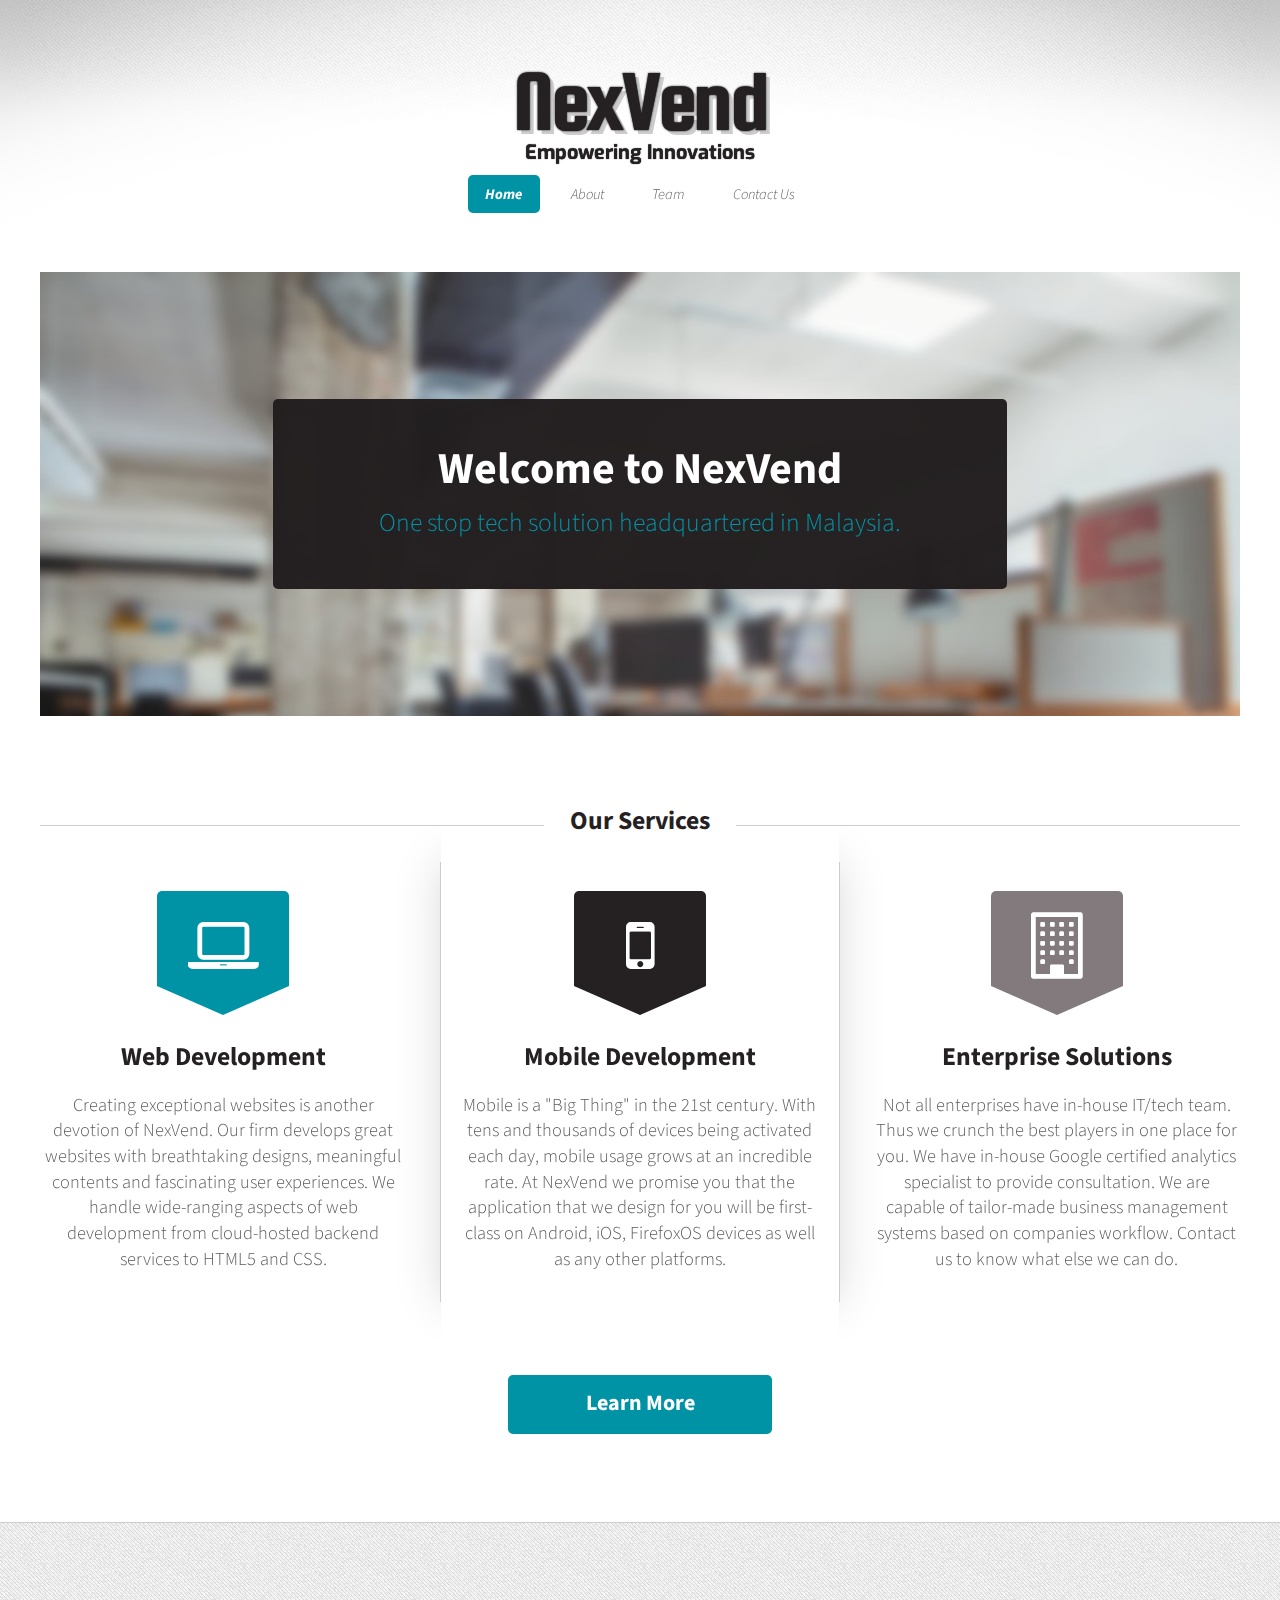
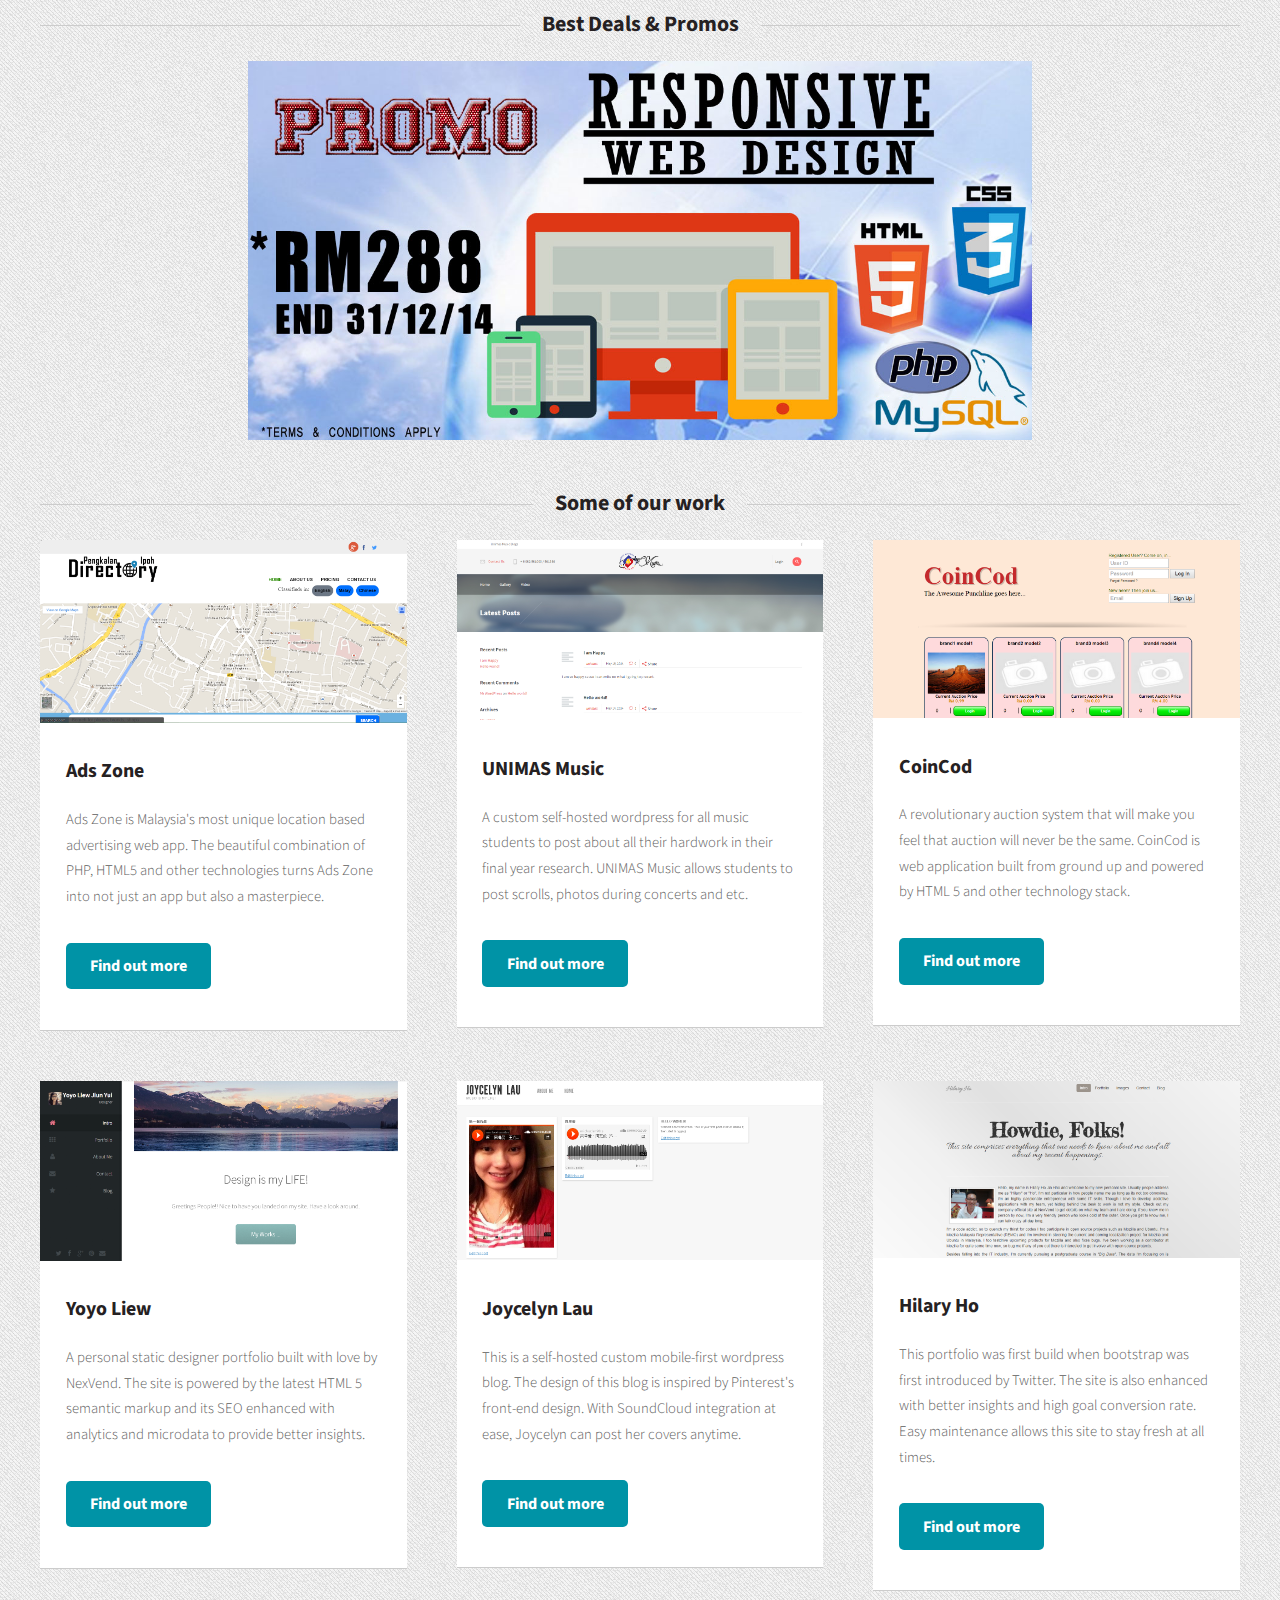
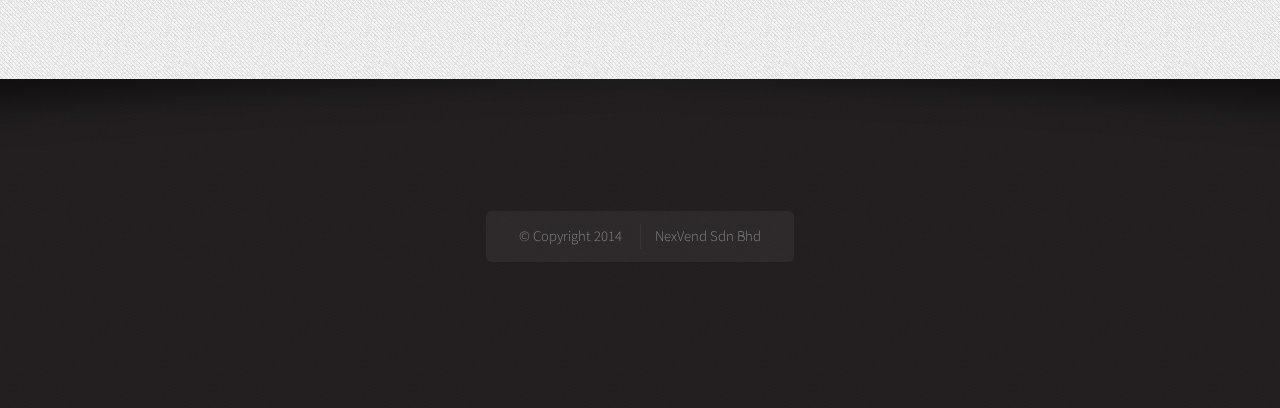
<file: index.html>
<!DOCTYPE HTML>
<html lang="en" itemscope itemtype="http://schema.org/">
	<head>
		<title>NexVend Sdn Bhd</title>
		<meta http-equiv="content-type" content="text/html; charset=utf-8" />
		<!-- Basic SEO -->
		<meta name="description" content="One stop tech solution for small and big enterprises." />
		<meta name="keywords" content="NexVend, web design, web applications, enterprise solutions, IT solutions, mobile applications" />
		<meta name="author" content="NexVend Sdn Bhd" />
		<link rel="shortcut icon" href="images/favicon-16.png" size="16x16" type="image/png" />
		<link rel="shortcut icon" href="images/favicon-32.png" size="32x32" type="image/png" />

		<!-- Schema.org markup for Google+ -->
		<meta itemprop="name" content="NexVend Sdn Bhd">
		<meta itemprop="description" content="One stop tech solution for individuals and enterprises.">
		<meta itemprop="image" content=" http://nexvend.com/images/empower-innovation.jpg">

		<!-- Twitter Card data -->
		<meta name="twitter:card" content="summary_large_image">
		<meta name="twitter:site" content="@NexVend">
		<meta name="twitter:title" content="NexVend Sdn Bhd">
		<meta name="twitter:description" content="One stop tech solution for individuals and enterprises.">
		<meta name="twitter:creator" content="@NexVend">

		<!-- Twitter summary card with large image must be at least 280x150px -->
		<meta name="twitter:image:src" content=" http://nexvend.com/images/empower-innovation.jpg">

		<!-- Open Graph data -->
		<meta property="og:title" content="NexVend" />
    	<meta property="og:type" content="website" />
    	<meta property="og:url" content=" http://nexvend.com/" />
    	<meta property="og:image" content=" http://nexvend.com/images/empower-innovation.jpg" />
   		<meta property="og:description" content="One stop tech solution for individuals and enterprises." />
    	<meta property="og:site_name" content="NexVend" />

		<!-- Links and scripts -->
		<link href="http://fonts.googleapis.com/css?family=Source+Sans+Pro:300,400,700,900,300italic|Squada+One|Exo:100" rel="stylesheet" />
		<script src="js/jquery.min.js"></script>
		<script src="js/jquery.dropotron.min.js"></script>
		<script src="js/config.js"></script>
		<script src="js/skel.min.js"></script>
		<script src="js/skel-panels.min.js"></script>
		<noscript>
			<link rel="stylesheet" href="css/skel-noscript.css" />
			<link rel="stylesheet" href="css/style.css" />
			<link rel="stylesheet" href="css/style-desktop.css" />
		</noscript>
		<!--[if lte IE 8]><script src="js/html5shiv.js"></script><link rel="stylesheet" href="css/ie8.css" /><![endif]-->
	</head>
	<body class="homepage">

		<!-- Header Wrapper -->
			<div id="header-wrapper">
				<div class="container">
					<div class="row">
						<div class="12u">
							<!-- Header -->
								<section id="header">
									<!-- Logo -->
									<hgroup>
										<h1>NexVend</h1>
										<h3>Empowering Innovations</h3>
									</hgroup>
									<!-- Nav -->
										<nav id="nav">
											<ul>
												<li class="current_page_item"><a href="index.html">Home</a></li>
												<li><a href="about.html">About</a></li>
												<!-- <li><a href="#">Portfolios</a></li> -->
												<li><a href="team.html">Team</a></li>
												<li><a href="contact.html">Contact Us</a></li>
											</ul>
										</nav>
								</section>
						</div>
					</div>
					<div class="row">
						<div class="12u">

							<!-- Banner -->
								<section id="banner">
										<span class="image image-full hedron"><img src="images/blur.jpg" alt="" /></span>
										<header>
											<h2>Welcome to NexVend</h2>
											<span class="byline">One stop tech solution headquartered in Malaysia.</span>
										</header>
								</section>

						</div>
					</div>
					<div class="row">
						<div class="12u">

							<!-- Intro -->
								<section id="intro">
									<header class="major">
										<h2>Our Services</h2>
									</header>
									<div>
										<div class="row">
											<div class="4u">
												<section class="first">
													<span class="pennant"><span class="fa fa-laptop"></span></span>
													<header>
														<h2>Web Development</h2>
													</header>
													<p>Creating exceptional websites is another devotion of NexVend. Our firm develops great websites with breathtaking designs, meaningful contents and fascinating user experiences. We handle wide-ranging aspects of web development from cloud-hosted backend services to HTML5 and CSS.</p>
												</section>
											</div>
											<div class="4u">
												<section class="middle">
													<span class="pennant pennant-alt"><span class="fa fa-mobile-phone"></span></span>
													<header>
														<h2>Mobile Development</h2>
													</header>
													<p>Mobile is a "Big Thing" in the 21st century. With tens and thousands of devices being activated each day, mobile usage grows at an incredible rate. At NexVend we promise you that the application that we design for you will be first-class on Android, iOS, FirefoxOS devices as well as any other platforms.</p>
												</section>
											</div>
											<div class="4u">
												<section class="last">
													<span class="pennant pennant-alt2"><span class="fa fa-building"></span></span>
													<header>
														<h2>Enterprise Solutions</h2>
													</header>
													<p>Not all enterprises have in-house IT/tech team. Thus we crunch the best players in one place for you. We have in-house Google certified analytics specialist to provide consultation. We are capable of tailor-made business management systems based on companies workflow. Contact us to know what else we can do.</p>
											</div>
										</div>
									</div>

									<div class="actions">
										<a href="about.html" class="button alt big">Learn More</a>
									</div>

								</section>

						</div>
					</div>
				</div>
			</div>

		<!-- Main Wrapper -->
			<div id="main-wrapper">
				<div class="container">
					<div class="row">
						<div class="12u">

							<!-- Blog -->
								<section>
									<header class="major">
										<h2>Best Deals &amp; Promos</h2>
									</header>
									<div>
										<div class="row">
											<div class="-2u 8u">
												<section>
													<a href="#" class="image image-full"><img src="images/banner.jpg" alt="" /></a>
												</section>
											</div>
										</div>
									</div>
								</section>
						</div>
					</div>
					<div class="row">
						<div class="12u">

							<!-- Portfolio -->
								<section>
									<header class="major">
										<h2>Some of our work</h2>
									</header>
									<div>
										<div class="row">
											<div class="4u">
												<section class="box">
													<div>
														<a href="http://adszone.co/" class="image image-full"><img src="images/adszone.png" alt="adszone app" /></a>
													</div>
													<div>
														<header>
															<h3>Ads Zone</h3>
														</header>
														<p>Ads Zone is Malaysia's most unique location based advertising web app. The beautiful combination of PHP, HTML5 and other technologies turns Ads Zone into not just an app but also a masterpiece. </p>
													</div>
													<footer>
														<a href="http://adszone.co/" class="button alt">Find out more</a>
													</footer>
												</section>
											</div>
											<div class="4u">
												<section class="box">
													<div>
														<a href="http://www.unimasmusic.com/" class="image image-full"><img src="images/unimasmusic.png" alt="unimas music blog" /></a>
													</div>
													<div>
														<header>
															<h3>UNIMAS Music</h3>
														</header>
														<p>A custom self-hosted wordpress for all music students to post about all their hardwork in their final year research. UNIMAS Music allows students to post scrolls, photos during concerts and etc.</p>
													</div>
													<footer>
														<a href="http://www.unimasmusic.com/" class="button alt">Find out more</a>
													</footer>
												</section>
											</div>
											<div class="4u">
												<section class="box">
													<a href="http://coincod.com/" class="image image-full"><img src="images/coincod.png" alt="coincod app" /></a>
													<header>
														<h3>CoinCod</h3>
													</header>
													<p>A revolutionary auction system that will make you feel that auction will never be the same. CoinCod is web application built from ground up and powered by HTML 5 and other technology stack.</p>
													<footer>
														<a href="http://coincod.com/" class="button alt">Find out more</a>
													</footer>
												</section>
											</div>
										</div>	
										<div class="row">
											<div class="4u">
												<section class="box">
													<a href="http://yoyoliew.com/" class="image image-full"><img src="images/yoyoliew.png" alt="yoyo liew site" /></a>
													<header>
														<h3>Yoyo Liew</h3>
													</header>
													<p>A personal static designer portfolio built with love by NexVend. The site is powered by the latest HTML 5 semantic markup and its SEO enhanced with analytics and microdata to provide better insights.</p>
													<footer>
														<a href="http://yoyoliew.com/" class="button alt">Find out more</a>
													</footer>
												</section>
											</div>
											<div class="4u">
												<section class="box">
													<a href="http://joycelynlau.com/" class="image image-full"><img src="images/joycelynlau.png" alt="joycelyn lau site" /></a>
													<header>
														<h3>Joycelyn Lau</h3>
													</header>
													<p>This is a self-hosted custom mobile-first wordpress blog. The design of this blog is inspired by Pinterest's front-end design. With SoundCloud integration at ease, Joycelyn can post her covers anytime.</p>
													<footer>
														<a href="http://joycelynlau.com/" class="button alt">Find out more</a>
													</footer>
												</section>
											</div>
											<div class="4u">
												<section class="box">
													<a href="http://hilaryjhho.com/" class="image image-full"><img src="images/hilaryjhho.png" alt="hilary ho site" /></a>
													<header>
														<h3>Hilary Ho</h3>
													</header>
													<p>This portfolio was first build when bootstrap was first introduced by Twitter. The site is also enhanced with better insights and high goal conversion rate. Easy maintenance allows this site to stay fresh at all times.</p>
													<footer>
														<a href="http://hilaryjhho.com/" class="button alt">Find out more</a>
													</footer>
												</section>
											</div>
										</div>
									</div>
								</section>

						</div>
					</div>
				</div>
			</div>

		<!-- Footer Wrapper -->
			<div id="footer-wrapper">

				<!-- Footer -->
					<section id="footer" class="container">
						<div class="row">
							<div class="12u">

								<!-- Copyright -->
									<div id="copyright">
										<ul class="links">
											<li>&copy; Copyright 2014</li>
											<li>NexVend Sdn Bhd</li>
										</ul>
									</div>

							</div>
						</div>
					</section>
			</div>
	</body>
</html>
</file>
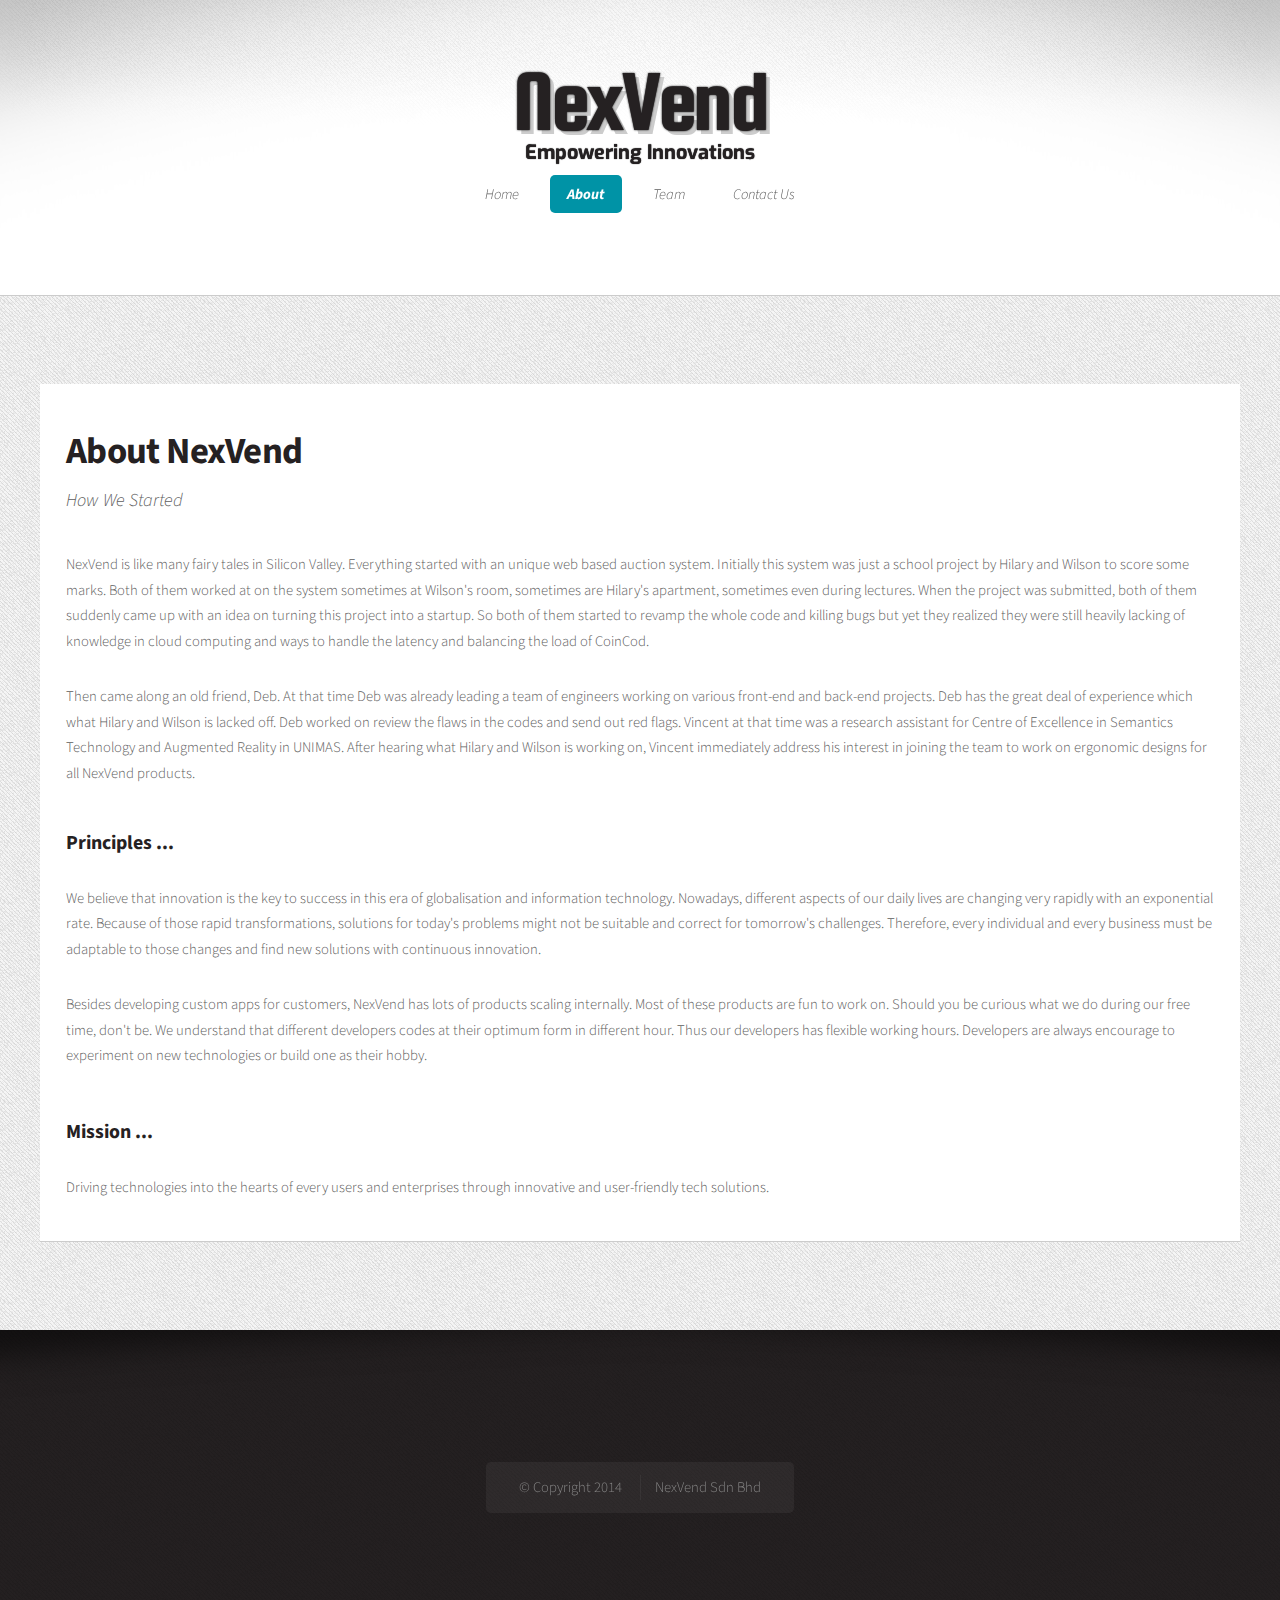
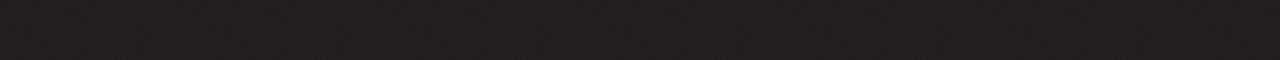
<file: about.html>
<!DOCTYPE HTML>
<html lang="en" dir="ltr" itemscope itemtype="http://schema.org/">
	<head>
		<title>NexVend Sdn Bhd</title>
		<meta http-equiv="content-type" content="text/html; charset=utf-8" />
		<!-- Basic SEO -->
		<meta name="description" content="One stop tech solution for small and big enterprises." />
		<meta name="keywords" content="NexVend, web design, web applications, enterprise solutions, IT solutions, mobile applications" />
		<meta name="author" content="NexVend Sdn Bhd" />
		<link rel="shortcut icon" href="images/favicon-16.png" size="16x16" type="image/png" />
		<link rel="shortcut icon" href="images/favicon-32.png" size="32x32" type="image/png" />

		<!-- Schema.org markup for Google+ -->
		<meta itemprop="name" content="NexVend Sdn Bhd">
		<meta itemprop="description" content="One stop tech solution for individuals and enterprises.">
		<meta itemprop="image" content=" http://nexvend.com/images/empower-innovation.jpg">

		<!-- Twitter Card data -->
		<meta name="twitter:card" content="summary_large_image">
		<meta name="twitter:site" content="@NexVend">
		<meta name="twitter:title" content="NexVend Sdn Bhd">
		<meta name="twitter:description" content="One stop tech solution for individuals and enterprises.">
		<meta name="twitter:creator" content="@NexVend">

		<!-- Twitter summary card with large image must be at least 280x150px -->
		<meta name="twitter:image:src" content=" http://nexvend.com/image.html">

		<!-- Open Graph data -->
		<meta property="og:title" content="NexVend" />
    	<meta property="og:type" content="website" />
    	<meta property="og:url" content=" http://nexvend.com/" />
    	<meta property="og:image" content=" http://nexvend.com/images/empower-innovation.jpg" />
    	<meta property="og:description" content="One stop tech solution for individuals and enterprises." />
    	<meta property="og:site_name" content="NexVend" />

		<!-- Links and scripts -->
		<link href="http://fonts.googleapis.com/css?family=Source+Sans+Pro:300,400,700,900,300italic|Squada+One|Exo:100" rel="stylesheet" />
    	<script src="js/jquery.min.js"></script>
		<script src="js/jquery.dropotron.min.js"></script>
		<script src="js/config.js"></script>
		<script src="js/skel.min.js"></script>
		<script src="js/skel-panels.min.js"></script>
		<noscript>
			<link rel="stylesheet" href="css/skel-noscript.css" />
			<link rel="stylesheet" href="css/style.css" />
			<link rel="stylesheet" href="css/style-desktop.css" />
		</noscript>
		<!--[if lte IE 8]><script src="js/html5shiv.js"></script><link rel="stylesheet" href="css/ie8.css" /><![endif]-->
	</head>
	<body class="no-sidebar">

		<!-- Header Wrapper -->
			<div id="header-wrapper">
				<div class="container">
					<div class="row">
						<div class="12u">

							<!-- Header -->
								<section id="header">

									<!-- Logo -->
									<hgroup>
										<h1>NexVend</h1>
										<h3>Empowering Innovations</h3>
									</hgroup>

									<!-- Nav -->
										<nav id="nav">
											<ul>
												<li><a href="index.html">Home</a></li>
												<li class="current_page_item"><a href="about.html">About</a></li>
												<!-- <li><a href="#">Portfolios</a></li> -->
												<li><a href="team.html">Team</a></li>
												<li><a href="contact.html">Contact Us</a></li>
											</ul>
										</nav>

								</section>

						</div>
					</div>
				</div>
			</div>

		<!-- Main Wrapper -->
			<div id="main-wrapper">
				<div class="container">
					<div class="row">
						<div class="12u">

							<!-- Portfolio -->
								<section>
									<div>
										<div class="row">
											<div class="12u skel-cell-important">

												<!-- Content -->
													<article class="box is-post">
														<header>
															<h2>About NexVend</h2>
															<span class="byline">How We Started</span>
														</header>
														<p>
															NexVend is like many fairy tales in Silicon Valley. Everything started with an unique web based auction system. Initially this system was just a school project by Hilary and Wilson to score some marks. Both of them worked at on the system sometimes at Wilson's room, sometimes are Hilary's apartment, sometimes even during lectures. When the project was submitted, both of them suddenly came up with an idea on turning this project into a startup. So both of them started to revamp the whole code and killing bugs but yet they realized they were still heavily lacking of knowledge in cloud computing and ways to handle the latency and balancing the load of CoinCod.
														</p>
														<p>
															Then came along an old friend, Deb. At that time Deb was already leading a team of engineers working on various front-end and back-end projects. Deb has the great deal of experience which what Hilary and Wilson is lacked off. Deb worked on review the flaws in the codes and send out red flags. Vincent at that time was a research assistant for Centre of Excellence in Semantics Technology and Augmented Reality in UNIMAS. After hearing what Hilary and Wilson is working on, Vincent immediately address his interest in joining the team to work on ergonomic designs for all NexVend products.
														</p>
														<section>
															<header>
																<h3>Principles ...</h3>
															</header>
															<p>
																We believe that innovation is the key to success in this era of globalisation and information technology. Nowadays, different aspects of our daily lives are changing very rapidly with an exponential rate. Because of those rapid transformations, solutions for today's problems might not be suitable and correct for tomorrow's challenges. Therefore, every individual and every business must be adaptable to those changes and find new solutions with continuous innovation.
															</p>
															<p>
																Besides developing custom apps for customers, NexVend has lots of products scaling internally. Most of these products are fun to work on. Should you be curious what we do during our free time, don't be. We understand that different developers codes at their optimum form in different hour. Thus our developers has flexible working hours. Developers are always encourage to experiment on new technologies or build one as their hobby.
															</p>
														</section>
														<section>
															<header>
																<h3>Mission ...</h3>
															</header>
															<p>
																Driving technologies into the hearts of every users and enterprises through innovative and user-friendly tech solutions.
															</p>
														</section>
													</article>

											</div>
										</div>
									</div>
								</section>
						</div>
					</div>
				</div>
			</div>

		<!-- Footer Wrapper -->
			<div id="footer-wrapper">

				<!-- Footer -->
					<section id="footer" class="container">
						<div class="row">
							<div class="12u">

								<!-- Copyright -->
									<div id="copyright">
										<ul class="links">
											<li>&copy; Copyright 2014	</li>
											<li>NexVend Sdn Bhd</li>
										</ul>
									</div>

							</div>
						</div>
					</section>
			</div>
	</body>
</html>
</file>
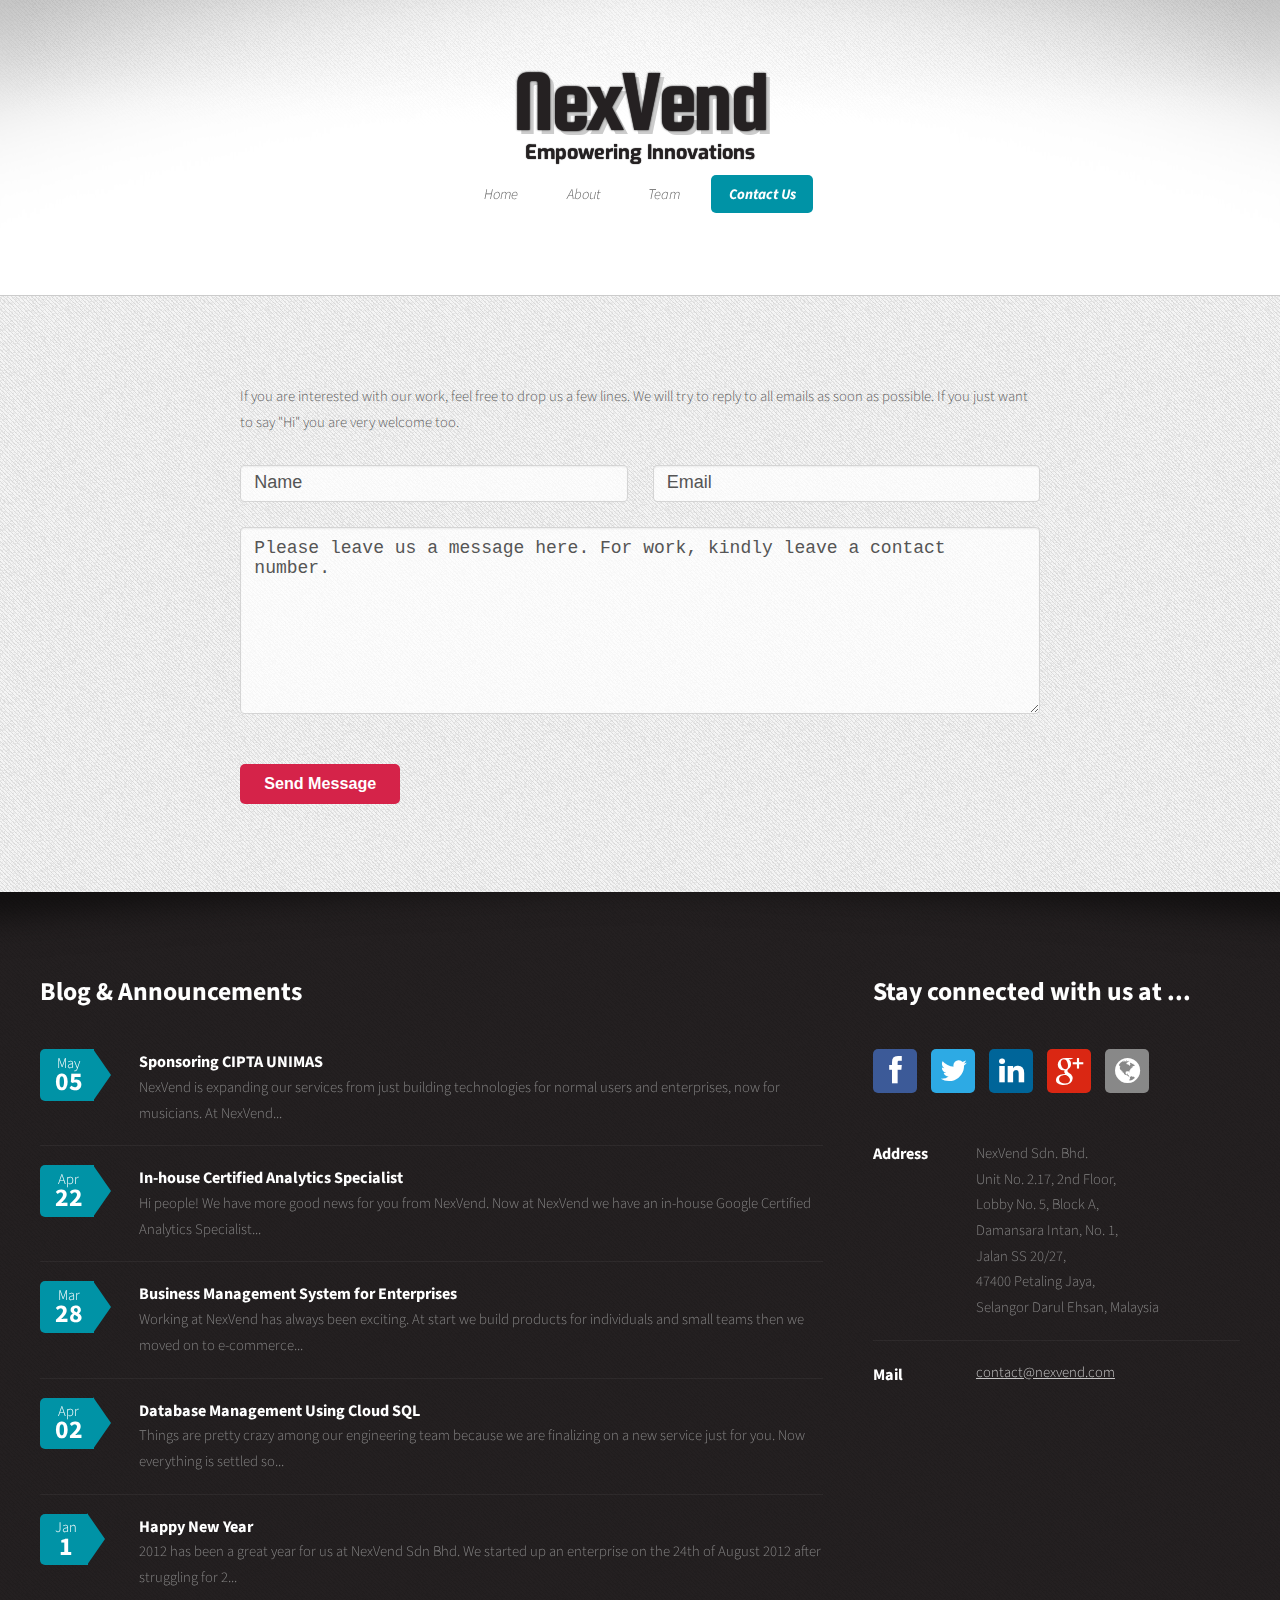
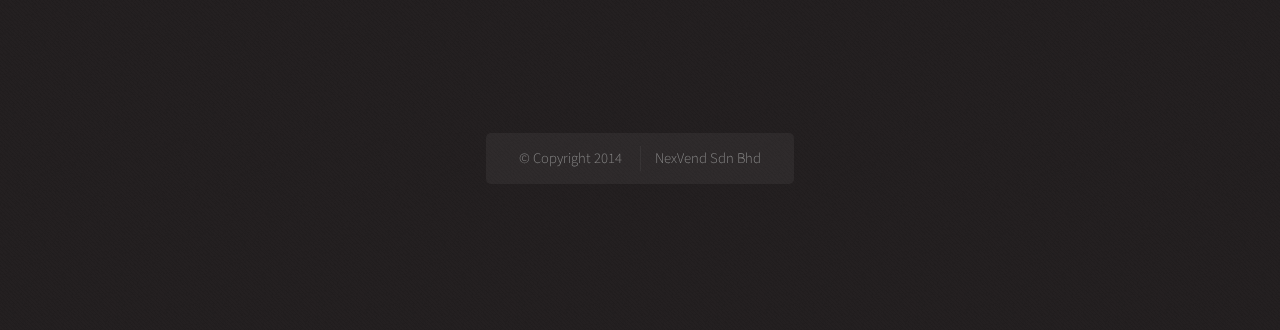
<file: contact.html>
<!DOCTYPE HTML>
<html lang="en" dir="ltr" itemscope itemtype="http://schema.org/">
	<head>
		<title>NexVend Sdn Bhd</title>
		<meta http-equiv="content-type" content="text/html; charset=utf-8" />
		<!-- Basic SEO -->
		<meta name="description" content="One stop tech solution for small and big enterprises." />
		<meta name="keywords" content="NexVend, web design, web applications, enterprise solutions, IT solutions, mobile applications" />
		<meta name="author" content="NexVend Sdn Bhd" />
		<link rel="shortcut icon" href="images/favicon-16.png" size="16x16" type="image/png" />
		<link rel="shortcut icon" href="images/favicon-32.png" size="32x32" type="image/png" />

		<!-- Schema.org markup for Google+ -->
		<meta itemprop="name" content="NexVend Sdn Bhd">
		<meta itemprop="description" content="One stop tech solution for individuals and enterprises.">
		<meta itemprop="image" content=" http://nexvend.com/images/empower-innovation.jpg">

		<!-- Twitter Card data -->
		<meta name="twitter:card" content="summary_large_image">
		<meta name="twitter:site" content="@NexVend">
		<meta name="twitter:title" content="NexVend Sdn Bhd">
		<meta name="twitter:description" content="One stop tech solution for individuals and enterprises.">
		<meta name="twitter:creator" content="@NexVend">

		<!-- Twitter summary card with large image must be at least 280x150px -->
		<meta name="twitter:image:src" content=" http://nexvend.com/image.html">

		<!-- Open Graph data -->
		<meta property="og:title" content="NexVend" />
    	<meta property="og:type" content="website" />
    	<meta property="og:url" content=" http://nexvend.com/" />
    	<meta property="og:image" content=" http://nexvend.com/images/empower-innovation.jpg" />
    	<meta property="og:description" content="One stop tech solution for individuals and enterprises." />
    	<meta property="og:site_name" content="NexVend" />

		<!-- Links and scripts -->
		<link href="http://fonts.googleapis.com/css?family=Source+Sans+Pro:300,400,700,900,300italic|Squada+One|Exo:100" rel="stylesheet" />
		<script src="js/jquery.min.js"></script>
		<script src="js/jquery.dropotron.min.js"></script>
		<script src="js/config.js"></script>
		<script src="js/skel.min.js"></script>
		<script src="js/skel-panels.min.js"></script>
		<noscript>
			<link rel="stylesheet" href="css/skel-noscript.css" />
			<link rel="stylesheet" href="css/style.css" />
			<link rel="stylesheet" href="css/style-desktop.css" />
		</noscript>
		<!--[if lte IE 8]><script src="js/html5shiv.js"></script><link rel="stylesheet" href="css/ie8.css" /><![endif]-->
	</head>
	<body class="no-sidebar">

		<!-- Header Wrapper -->
			<div id="header-wrapper">
				<div class="container">
					<div class="row">
						<div class="12u">

							<!-- Header -->
								<section id="header">

									<!-- Logo -->
									<hgroup>
										<h1>NexVend</h1>
										<h3>Empowering Innovations</h3>
									</hgroup>

									<!-- Nav -->
										<nav id="nav">
											<ul>
												<li><a href="index.html">Home</a></li>
												<li><a href="about.html">About</a></li>
												<!-- <li><a href="#">Portfolios</a></li> -->
												<li><a href="team.html">Team</a></li>
												<li class="current_page_item"><a href="contact.html">Contact Us</a></li>
											</ul>
										</nav>

								</section>

						</div>
					</div>
				</div>
			</div>

		<!-- Main Wrapper -->
			<div id="main-wrapper">
				<div class="container">
					<div class="row">
						<div class="12u">

							<div class="container 8u">

							<p>If you are interested with our work, feel free to drop us a few lines. We will try to reply to all emails as soon as possible. If you just want to say "Hi" you are very welcome too.</p>

							<form method="post" action="contact.php">
								<div class="row half">
									<div class="6u"><input type="text" class="text" name="name" placeholder="Name"/></div>
									<div class="6u"><input type="text" class="text" name="email" placeholder="Email"/></div>
								</div>
								<div class="row half">
									<div class="12u">
										<textarea name="message" placeholder="Please leave us a message here. For work, kindly leave a contact number."></textarea>
									</div>
								</div>
								<div class="row">
									<div class="12u">
										<input class="button submit" name="submit" type="submit" value="Send Message"/>
									</div>
								</div>
							</form>

						</div>

						</div>
					</div>
				</div>
			</div>

		<!-- Footer Wrapper -->
			<div id="footer-wrapper">

				<!-- Footer -->
					<section id="footer" class="container">
						<div class="row">
							<div class="8u">

								<section>
									<header>
										<h2>Blog &amp; Announcements</h2>
									</header>
									<ul class="dates">
										<li>
											<span class="date">May <strong>05</strong></span>
											<h3><a href="http://blog.nexvend.com/?p=202">Sponsoring CIPTA UNIMAS</a></h3>
											<p>NexVend is expanding our services from just building technologies for normal users and enterprises, now for musicians. At NexVend...</p>
										</li>
										<li>
											<span class="date">Apr <strong>22</strong></span>
											<h3><a href="http://blog.nexvend.com/?p=179">In-house Certified Analytics Specialist</a></h3>
											<p>Hi people! We have more good news for you from NexVend. Now at NexVend we have an in-house Google Certified Analytics Specialist... </p>
										</li>
										<li>
											<span class="date">Mar <strong>28</strong></span>
											<h3><a href="http://blog.nexvend.com/?p=158">Business Management System for Enterprises</a></h3>
											<p>Working at NexVend has always been exciting. At start we build products for individuals and small teams then we moved on to e-commerce...</p>
										</li>
										<li>
											<span class="date">Apr <strong>02</strong></span>
											<h3><a href="http://blog.nexvend.com/?p=137">Database Management Using Cloud SQL</a></h3>
											<p>Things are pretty crazy among our engineering team because we are finalizing on a new service just for you. Now everything is settled so...</p>
										</li>
										<li>
											<span class="date">Jan <strong>1</strong></span>
											<h3><a href="http://blog.nexvend.com/?p=116">Happy New Year</a></h3>
											<p>2012 has been a great year for us at NexVend Sdn Bhd. We started up an enterprise on the 24th of August 2012 after struggling for 2...</p>
										</li>
									</ul>
								</section>

							</div>
							<div class="4u">

								<section>
									<header>
										<h2>Stay connected with us at ...</h2>
									</header>
									<ul class="social">
										<li><a class="fa fa-facebook solo" href="https://www.facebook.com/NexVend"><span>Facebook</span></a></li>
										<li><a class="fa fa-twitter solo" href="https://twitter.com/NexVend"><span>Twitter</span></a></li>
										<li><a class="fa fa-linkedin solo" href="https://www.linkedin.com/company/nexvend-sdn-bhd"><span>LinkedIn</span></a></li>
										<li><a class="fa fa-google-plus solo" href="https://plus.google.com/u/0/b/100803568115041590272/100803568115041590272"><span>Google+</span></a></li>
										<li><a class="fa fa-globe solo" href="http://blog.nexvend.com"><span>Blog</span></a></li>
									</ul>
									<ul class="contact">
										<li>
											<h3>Address</h3>
											<p>
												NexVend Sdn. Bhd.<br />
												Unit No. 2.17, 2nd Floor,<br />
												Lobby No. 5, Block A,<br />
												Damansara Intan, No. 1,<br />
												Jalan SS 20/27,<br />
												47400 Petaling Jaya,<br />
												Selangor Darul Ehsan, Malaysia
											</p>
										</li>
										<li>
											<h3>Mail</h3>
											<p><a href="mailto:contact@nexvend.com">contact@nexvend.com</a></p>
										</li>
										<!-- <li>
											<h3>Phone</h3>
											<p>(800) 000-0000</p>
										</li> -->
									</ul>
									</footer>
								</section>

							</div>
						</div>
						<div class="row">
							<div class="12u">

								<!-- Copyright -->
									<div id="copyright">
										<ul class="links">
											<li>&copy; Copyright 2014	</li>
											<li>NexVend Sdn Bhd</li>
										</ul>
									</div>

							</div>
						</div>
					</section>
			</div>
	</body>
</html>
</file>
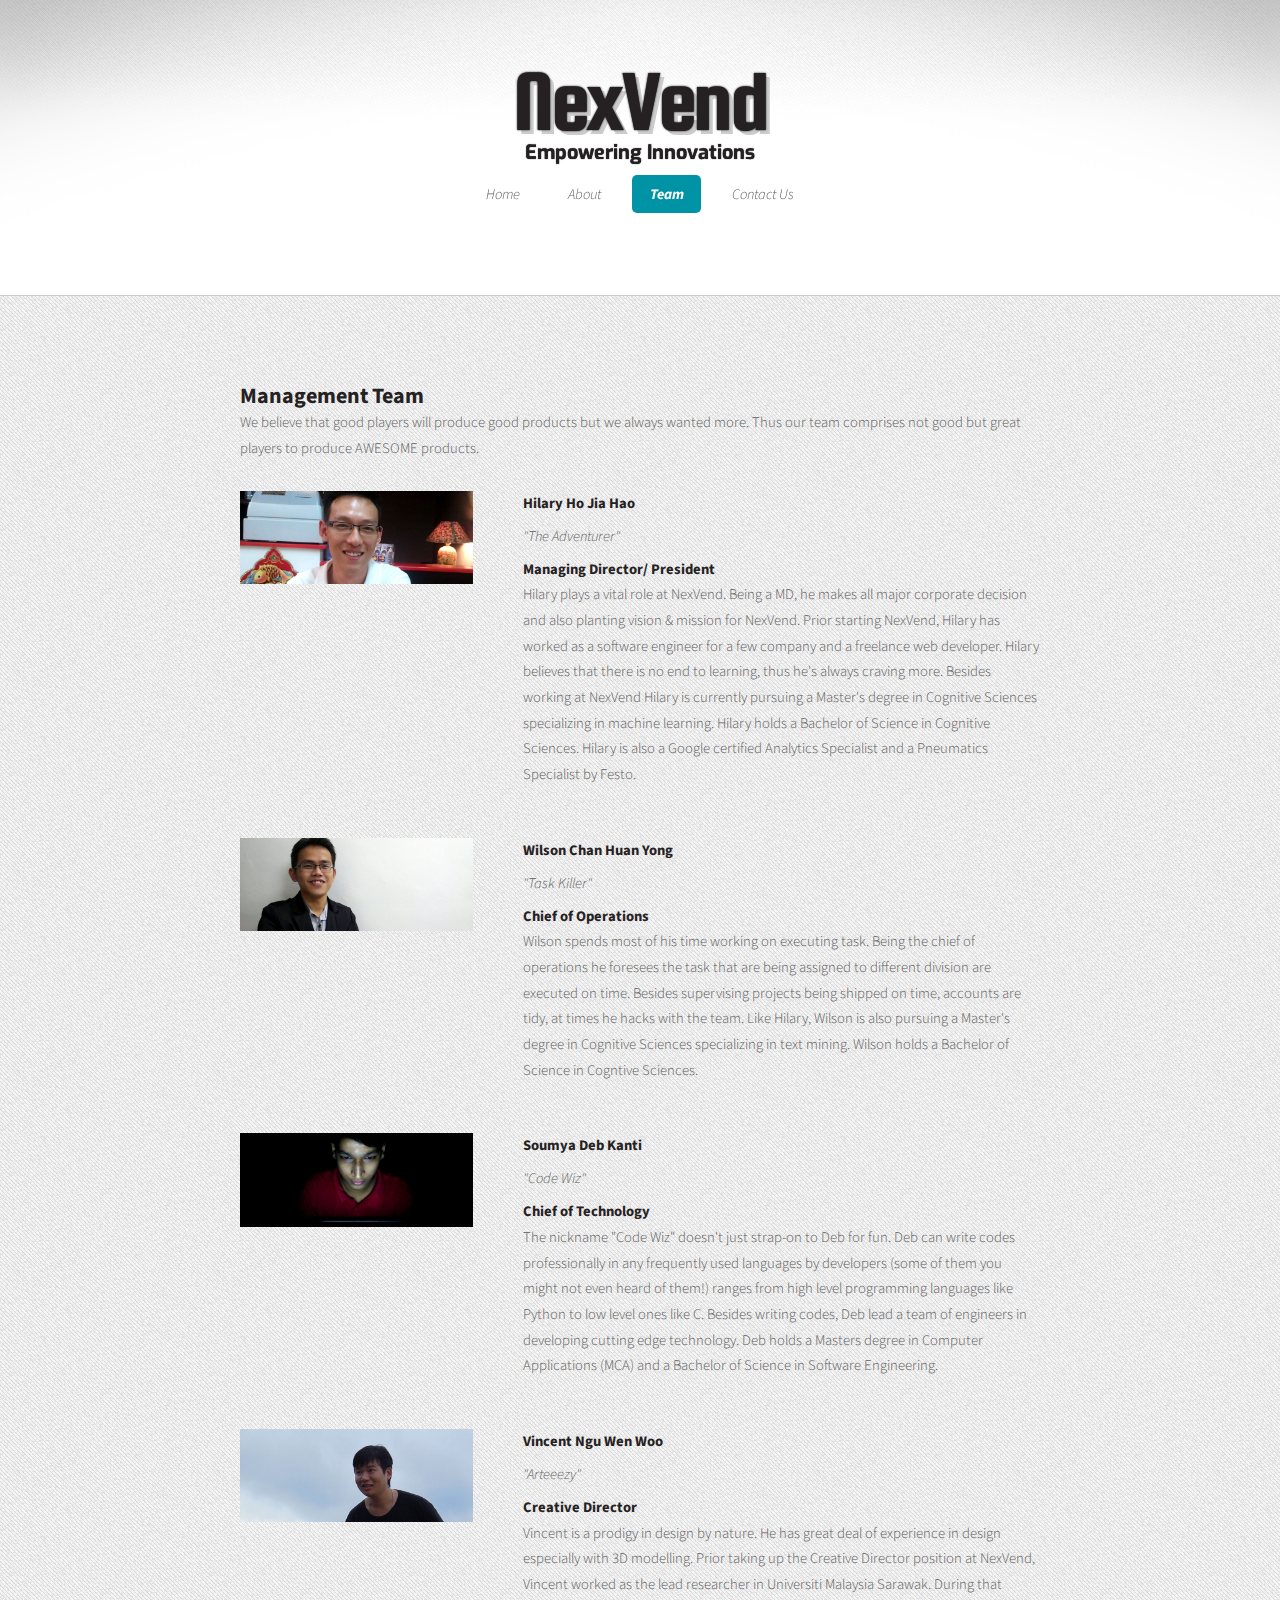
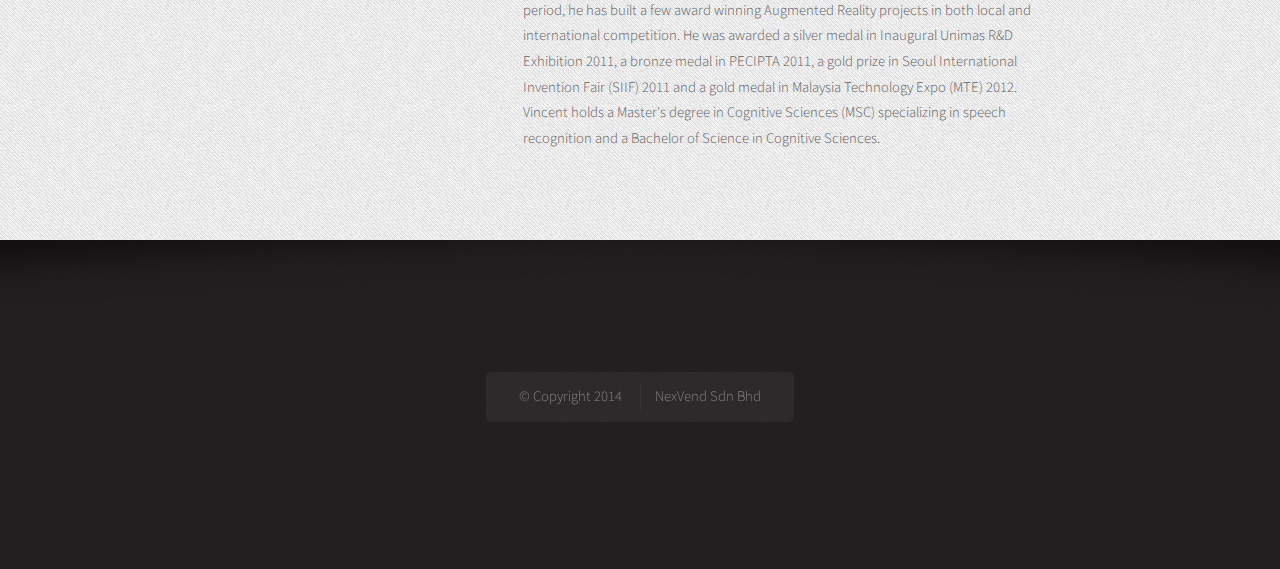
<file: team.html>
<!DOCTYPE HTML>
<html lang="en" dir="ltr" itemscope itemtype="http://schema.org/">
	<head>
		<title>NexVend Sdn Bhd</title>
		<meta http-equiv="content-type" content="text/html; charset=utf-8" />
		<!-- Basic SEO -->
		<meta name="description" content="One stop tech solution for small and big enterprises." />
		<meta name="keywords" content="NexVend, web design, web applications, enterprise solutions, IT solutions, mobile applications" />
		<meta name="author" content="NexVend Sdn Bhd" />
		<link rel="shortcut icon" href="images/favicon-16.png" size="16x16" type="image/png" />
		<link rel="shortcut icon" href="images/favicon-32.png" size="32x32" type="image/png" />

		<!-- Schema.org markup for Google+ -->
		<meta itemprop="name" content="NexVend Sdn Bhd">
		<meta itemprop="description" content="One stop tech solution for individuals and enterprises.">
		<meta itemprop="image" content=" http://nexvend.com/images/empower-innovation.jpg">

		<!-- Twitter Card data -->
		<meta name="twitter:card" content="summary_large_image">
		<meta name="twitter:site" content="@NexVend">
		<meta name="twitter:title" content="NexVend Sdn Bhd">
		<meta name="twitter:description" content="One stop tech solution for individuals and enterprises.">
		<meta name="twitter:creator" content="@NexVend">

		<!-- Twitter summary card with large image must be at least 280x150px -->
		<meta name="twitter:image:src" content=" http://nexvend.com/image.html">

		<!-- Open Graph data -->
		<meta property="og:title" content="NexVend" />
    	<meta property="og:type" content="website" />
    	<meta property="og:url" content=" http://nexvend.com/" />
    	<meta property="og:image" content=" http://nexvend.com/images/empower-innovation.jpg" />
    	<meta property="og:description" content="One stop tech solution for individuals and enterprises." />
    	<meta property="og:site_name" content="NexVend" />

		<!-- Links and scripts -->
		<link href="http://fonts.googleapis.com/css?family=Source+Sans+Pro:300,400,700,900,300italic|Squada+One|Exo:100" rel="stylesheet" />
		<script src="js/jquery.min.js"></script>
		<script src="js/jquery.dropotron.min.js"></script>
		<script src="js/config.js"></script>
		<script src="js/skel.min.js"></script>
		<script src="js/skel-panels.min.js"></script>
		<noscript>
			<link rel="stylesheet" href="css/skel-noscript.css" />
			<link rel="stylesheet" href="css/style.css" />
			<link rel="stylesheet" href="css/style-desktop.css" />
		</noscript>
		<!--[if lte IE 8]><script src="js/html5shiv.js"></script><link rel="stylesheet" href="css/ie8.css" /><![endif]-->
	</head>
	<body class="no-sidebar">

		<!-- Header Wrapper -->
			<div id="header-wrapper">
				<div class="container">
					<div class="row">
						<div class="12u">

							<!-- Header -->
								<section id="header">

									<!-- Logo -->
									<hgroup>
										<h1>NexVend</h1>
										<h3>Empowering Innovations</h3>
									</hgroup>

									<!-- Nav -->
										<nav id="nav">
											<ul>
												<li><a href="index.html">Home</a></li>
												<li><a href="about.html">About</a></li>
												<!-- <li><a href="#">Portfolios</a></li> -->
												<li class="current_page_item"><a href="team.html">Team</a></li>
												<li><a href="contact.html">Contact Us</a></li>
											</ul>
										</nav>

								</section>

						</div>
					</div>
				</div>
			</div>

		<!-- Main Wrapper -->
			<div id="main-wrapper">
				<div class="container">
					<div class="row">
						<div class="12u">

							<div class="container 8u">

							<h2>Management Team</h2>

							<p>We believe that good players will produce good products but we always wanted more. Thus our team comprises not good but great players to produce AWESOME products.</p>

								<div class="row">
									<section class="4u">
										<img class="image image-full" src="images/hilary.jpg" alt="" />
									</section>
									<section id="teamdesc" class="8u">
										<h4>Hilary Ho Jia Hao</h4>
										<span class="byline">"The Adventurer"</span>
										<h4>Managing Director/ President</h4>
										<article>Hilary plays a vital role at NexVend. Being a MD, he makes all major corporate decision and also planting vision &amp; mission for NexVend. Prior starting NexVend, Hilary has worked as a software engineer for a few company and a freelance web developer. Hilary believes that there is no end to learning, thus he's always craving more. Besides working at NexVend Hilary is currently pursuing a Master's degree in Cognitive Sciences specializing in machine learning. Hilary holds a Bachelor of Science in Cognitive Sciences. Hilary is also a Google certified Analytics Specialist and a Pneumatics Specialist by Festo.</article>
									</section>
								</div>

								<div class="row">
									<section class="4u">
										<img class="image image-full" src="images/wilson.jpg" alt="" />
									</section>
									<section id="teamdesc" class="8u">
										<h4>Wilson Chan Huan Yong</h4>
										<span class="byline">"Task Killer"</span>
										<h4>Chief of Operations</h4>
										<article>Wilson spends most of his time working on executing task. Being the chief of operations he foresees the task that are being assigned to different division are executed on time. Besides supervising projects being shipped on time, accounts are tidy, at times he hacks with the team. Like Hilary, Wilson is also pursuing a Master's degree in Cognitive Sciences specializing in text mining. Wilson holds a Bachelor of Science in Cogntive Sciences.</article>
									</section>
								</div>

								<div class="row">
									<section class="4u">
										<img class="image image-full" src="images/deb.jpg" alt="" />
									</section>
									<section id="teamdesc" class="8u">
										<h4>Soumya Deb Kanti</h4>
										<span class="byline">"Code Wiz"</span>
										<h4>Chief of Technology</h4>
										<article>The nickname "Code Wiz" doesn't just strap-on to Deb for fun. Deb can write codes professionally in any frequently used languages by developers (some of them you might not even heard of them!) ranges from high level programming languages like Python to low level ones like C. Besides writing codes, Deb lead a team of engineers in developing cutting edge technology. Deb holds a Masters degree in Computer Applications (MCA) and a Bachelor of Science in Software Engineering.</article>
									</section>
								</div>

								<div class="row">
									<section class="4u">
										<img class="image image-full" src="images/vincent.jpg" alt="" />
									</section>
									<section id="teamdesc" class="8u">
										<h4>Vincent Ngu Wen Woo</h4>
										<span class="byline">"Arteeezy"</span>
										<h4>Creative Director</h4>
										<article>Vincent is a prodigy in design by nature. He has great deal of experience in design especially with 3D modelling. Prior taking up the Creative Director position at NexVend, Vincent worked as the lead researcher in Universiti Malaysia Sarawak. During that period, he has built a few award winning Augmented Reality projects in both local and international competition. He was awarded a silver medal in Inaugural Unimas R&D Exhibition 2011, a bronze medal in PECIPTA 2011, a gold prize in Seoul International Invention Fair (SIIF) 2011 and a gold medal in Malaysia Technology Expo (MTE) 2012. Vincent holds a Master's degree in Cognitive Sciences (MSC) specializing in speech recognition and a Bachelor of Science in Cognitive Sciences. </article>
									</section>
								</div>

							</div>
						</div>
					</div>
				</div>
			</div>

		<!-- Footer Wrapper -->
			<div id="footer-wrapper">

				<!-- Footer -->
					<section id="footer" class="container">
						<div class="row">
							<div class="12u">

								<!-- Copyright -->
									<div id="copyright">
										<ul class="links">
											<li>&copy; Copyright 2014	</li>
											<li>NexVend Sdn Bhd</li>
										</ul>
									</div>

							</div>
						</div>
					</section>
			</div>
	</body>
</html>
</file>
<file: css/skel-noscript.css>
html,body,div,span,applet,object,iframe,h1,h2,h3,h4,h5,h6,p,blockquote,pre,a,abbr,acronym,address,big,cite,code,del,dfn,em,img,ins,kbd,q,s,samp,small,strike,strong,sub,sup,tt,var,b,u,i,center,dl,dt,dd,ol,ul,li,fieldset,form,label,legend,table,caption,tbody,tfoot,thead,tr,th,td,article,aside,canvas,details,embed,figure,figcaption,footer,header,hgroup,menu,nav,output,ruby,section,summary,time,mark,audio,video{margin:0;padding:0;border:0;font-size:100%;font:inherit;vertical-align:baseline}article,aside,details,figcaption,figure,footer,header,hgroup,menu,nav,section{display:block}body{line-height:1}ol,ul{list-style:none}blockquote,q{quotes:none}blockquote:before,blockquote:after,q:before,q:after{content:'';content:none}table{border-collapse:collapse;border-spacing:0}body{-webkit-text-size-adjust:none}*,*:before,*:after{-moz-box-sizing:border-box;-webkit-box-sizing:border-box;-o-box-sizing:border-box;-ms-box-sizing:border-box;box-sizing:border-box}body{min-width:1200px}.container{width:1200px;margin-left:auto;margin-right:auto}.container.small{width:900px}.container.big{width:100%;max-width:1500px;min-width:1200px}.\31 2u{width:100%}.\31 1u{width:91.6666666667%}.\31 0u{width:83.3333333333%}.\39 u{width:75%}.\38 u{width:66.6666666667%}.\37 u{width:58.3333333333%}.\36 u{width:50%}.\35 u{width:41.6666666667%}.\34 u{width:33.3333333333%}.\33 u{width:25%}.\32 u{width:16.6666666667%}.\31 u{width:8.3333333333%}.\-11u{margin-left:91.6666666667%}.\-10u{margin-left:83.3333333333%}.\-9u{margin-left:75%}.\-8u{margin-left:66.6666666667%}.\-7u{margin-left:58.3333333333%}.\-6u{margin-left:50%}.\-5u{margin-left:41.6666666667%}.\-4u{margin-left:33.3333333333%}.\-3u{margin-left:25%}.\-2u{margin-left:16.6666666667%}.\-1u{margin-left:8.3333333333%}.row>*{padding:40px 0 0 40px;float:left;-moz-box-sizing:border-box;-webkit-box-sizing:border-box;-o-box-sizing:border-box;-ms-box-sizing:border-box;box-sizing:border-box}.row+.row>*{padding-top:40px}.row{margin-left:-40px}.row:after{content:'';display:block;clear:both;height:0}.row:first-child>*{padding-top:0}.row>*{padding-top:0}.row.flush{margin-left:0}.row.flush>*{padding:0!important}.row.quarter>*{padding:10px 0 0 10px}.row.quarter+.row.quarter>*{padding-top:10px}.row.quarter{margin-left:-10px}.row.half>*{padding:20px 0 0 20px}.row.half+.row.half>*{padding-top:20px}.row.half{margin-left:-20px}.row.oneandhalf>*{padding:60px 0 0 60px}.row.oneandhalf+.row.oneandhalf>*{padding-top:60px}.row.oneandhalf{margin-left:-60px}.row.double>*{padding:80px 0 0 80px}.row.double+.row.double>*{padding-top:80px}.row.double{margin-left:-80px}
</file>
<file: css/style-desktop.css>
body
	{
		font-size: 11pt;
		line-height: 1.75em;
		min-width: 1200px;
	}
	
	h2
	{
		font-size: 1.5em;
	}
	
	h3
	{
		font-size: 1.35em;
	}

	.byline
	{
		margin: 0.5em 0 0 0;
		padding-bottom: 0.5em;
	}
	
	header
	{
		margin: 0 0 1.5em 0;
	}
	
	footer
	{
		margin: 2.25em 0 0 0;
	}
	
	/* Actions */

		.actions
		{
		}
		
			.actions .button
			{
				margin-right: 0.75em;
			}

	/* Box */

		.box
		{
			padding: 2.75em 1.75em 2.75em 1.75em;
		}
		
			.box .image-full
			{
				left: 1.75em;
				top: 1.75em;
				margin: -4.5em 0 4.25em -3.5em;
			}

	/* Button */
	
		.button
		{
			font-size: 1.1em;
			padding: 0.65em 1.5em 0.65em 1.5em;
		}

			.button.big
			{
				font-size: 1.5em;
				padding: 0.75em 1.5em 0.75em 1.5em;
			}

	/* Is-* */
	
		.is-post
		{
		}
		
			.is-post header
			{
				padding-top: 1em;
				margin: 0 0 2em 0;
			}
		
			.is-post h2
			{
				font-size: 2.5em;
				letter-spacing: -0.015em;
			}
			
			.is-post .byline
			{
				margin-top: 1.25em;
				font-size: 1.25em;
			}

	/* List */

		ul.links
		{
		}

			ul.links li
			{
				display: inline-block;
				border-left: solid 1px rgba(255,255,255,0.05);
				padding: 0 0 0 1em;
				margin: 0 0 0 1em;
			}
			
			ul.links li:first-child
			{
				border-left: 0;
				padding-left: 0;
				margin-left: 0;
			}

		ul.social
		{
			margin: 0 0 3.25em 0;
		}

			ul.social li
			{
				margin-left: 0.75em;
			}

	/* Pennant */

		.pennant
		{
			margin: 0 0 4em 0;
		}

/*********************************************************************************/
/* Wrappers                                                                      */
/*********************************************************************************/

	#header-wrapper
	{
		padding: 6em 0 6em 0;
	}

		#header-wrapper:before
		{
			height: 10em;
		}
	
		#header-wrapper:after
		{
			height: 20em;
			top: -2.5em;
		}
	
	#main-wrapper
	{
		padding: 6em 0 6em 0;
	}

		#main-wrapper:after
		{
			height: 5em;
		}
	
	#footer-wrapper
	{
		padding: 6em 0 6em 0;
	}

		#footer-wrapper:before
		{
			height: 5em;
		}

		#footer-wrapper header
		{
			margin: 0 0 3em 0;
		}
		
			#footer-wrapper header h2
			{
				font-size: 1.75em;
			}
			
		#footer-wrapper .row
		{
			padding-bottom: 2em;
		}

/*********************************************************************************/
/* Header                                                                        */
/*********************************************************************************/

	#header
	{
		text-align: center;
	}
	
		#header h1
		{
			color: #252122;
			font-weight: normal;
			font-size: 2.5em;
			letter-spacing: -0.035em;
			margin: 0 0 0.3em 0;
		}

		#header hgroup h1 
		{
			font-size: 600%;
			font-family: 'Squada One';
			text-shadow: 0 0 2px #000, 4px 4px 0 #ccc;
		}

		#header hgroup h3 
		{
			margin: 0 0 0.8em 0;
			font-family: 'Exo';
			text-shadow: 0 0 1px #000;
		}

/*********************************************************************************/
/* Nav                                                                           */
/*********************************************************************************/

	#nav
	{

	}

		#nav > ul
		{
			margin: 0;
		}

		#nav > ul > li > ul
		{
			display: none;
		}

		#nav > ul > li
		{
			display: inline-block;
			font-style: italic;
			margin: 0 0.35em 0 0.35em;
		}
		
			#nav > ul > li > a
			{
				border-radius: 5px;
				color: #5d5d5d;
				text-decoration: none;
				padding: 0.6em 1.2em 0.6em 1.2em;
				-moz-transition: background-color .25s ease-in-out;
				-webkit-transition: background-color .25s ease-in-out;
				-o-transition: background-color .25s ease-in-out;
				-ms-transition: background-color .25s ease-in-out;
				transition: background-color .25s ease-in-out;
				outline: 0;
			}

		#nav > ul > li:hover
		{
		}
		
			#nav > ul > li:hover > a
			{
				background: #f3f3f3;
			}
			
		#nav > ul > li.active
		{
		}
		
			#nav > ul > li.active > a
			{
				background: #f3f3f3;
			}
			
		#nav > ul > li.current_page_item
		{
		}
		
			#nav > ul > li.current_page_item > a
			{
				background: rgba(0, 147, 166, 1);
				color: #fff !important;
				font-weight: 700;
			}
			
	.dropotron
	{
		border-radius: 5px;
		background-color: #252122;
		background-color: rgba(34,30,31,0.98);
		padding: 1.25em 1.5em 1.25em 1.5em;
		font-style: italic;
		min-width: 13em;
		box-shadow: 0px 8px 15px 0px rgba(0,0,0,0.5);
		text-align: left;
	}
	
		.dropotron a,
		.dropotron span
		{
			color: #aaa;
			text-decoration: none;
			-moz-transition: color .25s ease-in-out;
			-webkit-transition: color .25s ease-in-out;
			-o-transition: color .25s ease-in-out;
			-ms-transition: color .25s ease-in-out;
			transition: color .25s ease-in-out;
		}
		
		.dropotron li
		{
			padding: 0.25em 0 0.25em 0;
		}

			.dropotron li:hover > a,
			.dropotron li:hover >span
			{
				color: #fff;
			}

		.dropotron.level-0
		{
			margin-top: 2em;
			margin-left: -0.51em;
		}
		
			.dropotron.level-0:before
			{
				content: '';
				display: block;
				position: absolute;
				left: 20px;
				top: -10px;
				border-left: solid 10px transparent;
				border-right: solid 10px transparent;
				border-bottom: solid 10px #252122;
				border-bottom-color: rgba(34,30,31,0.98);
			}

/*********************************************************************************/
/* Banner                                                                        */
/*********************************************************************************/

	#banner
	{
		position: relative;
		margin-top: 1em;
	}
	
		#banner header
		{
			border-radius: 5px;
			position: absolute;
			left: 0;
			top: 0;
			padding: 4em;
			left: 50%;
			top: 50%;

			/*
				To vertically center this we need to set a width/height for the header
				overlay, then set a negative left/top margin set to half its width/height.
			*/
			
			width: 50em;
			height: 13em;
			
			margin-left: -25em;
			margin-top: -6.5em;
		}
		
			#banner header h2
			{
				font-size: 3em;
				margin: 0 0 0.65em 0;
				/*line-height: 1.1em;*/
			}

			#banner header .byline
			{
				font-size: 1.75em;
			}
			
/*********************************************************************************/
/* Footer                                                                        */
/*********************************************************************************/

	#footer
	{
	}

/*********************************************************************************/
/* Main                                                                          */
/*********************************************************************************/

	#main
	{
	}

/*********************************************************************************/
/* Intro                                                                         */
/*********************************************************************************/

	#intro
	{
		padding: 3em 0 0 0;
	}
	
		#intro section
		{
			padding: 2em 0 2em 0;
		}

		#intro h2
		{
			font-size: 1.75em;
		}
		
		#intro p
		{
			font-size: 1.25em;
			margin: 0;
		}
	
		#intro .middle
		{
			box-shadow:	16px 0px 0px 0px #fff,
						17px 0px 0px 0px #ccc, 
						
						-16px 0px 0px 0px #fff, 
						-17px 0px 0px 0px #ccc, 
						
						-16px -45px 0px 0px #fff, 
						16px -45px 0px 0px #fff, 

						-16px 45px 0px 0px #fff, 
						16px 45px 0px 0px #fff, 

						-16px 0px 45px 0px rgba(0,0,0,0.15),
						16px 0px 45px 0px rgba(0,0,0,0.15);
		}
		
		#intro .actions
		{
			padding: 5em 0 0 0;
		}
		
			#intro .actions .button
			{
				width: 12em;
				margin: 0 0.5em 0 0.5em;
			}

/*********************************************************************************/
/* Copyright                                                                     */
/*********************************************************************************/
		
	#copyright
	{
		margin: 3em 0 2em 0;
	}
	
		#copyright .links
		{
			padding: 0.85em 2.25em 0.85em 2.25em;
		}
</file>
<file: css/ie8.css>
#header-wrapper:before{display:none}#header-wrapper:after{display:none}#footer-wrapper:before{display:none}
</file>
<file: css/style.css>
@charset 'UTF-8';

@font-face{font-family:'FontAwesome';src:url('font/fontawesome-webfont.eot?v=4.0.1');src:url('font/fontawesome-webfont.eot?#iefix&v=4.0.1') format('embedded-opentype'),url('font/fontawesome-webfont.woff?v=4.0.1') format('woff'),url('font/fontawesome-webfont.ttf?v=4.0.1') format('truetype'),url('font/fontawesome-webfont.svg?v=4.0.1#fontawesomeregular') format('svg');font-weight:normal;font-style:normal}

	*
	{
		-moz-box-sizing: border-box;
		-webkit-box-sizing: border-box;
		-o-box-sizing: border-box;
		-ms-box-sizing: border-box;
		box-sizing: border-box;
	}

	body
	{
		font-family: 'Source Sans Pro';
		font-weight: 300;
		background: #252122;
		background-image: url('images/bg02.png');
		color: #5d5d5d;
	}

	strong, b
	{
		color: #252122;
		font-weight: 700;
	}
	
	h1, h2, h3, h4, h5, h6
	{
		color: #252122;
		font-weight: 700;
	}

		h1 a, h2 a, h3 a, h4 a, h5 a, h6 a
		{
			color: inherit;
			text-decoration: none;
		}

	a
	{
		color: #d52349;
		text-decoration: underline;
	}
	
		a:hover
		{
			text-decoration: none;
		}

	.major
	{
		position: relative;
		text-align: center;
		border-top: solid 1px #ccc;
		top: 1em;
	}

		.major h2
		{
			background: #fff;
			position: relative;
			top: -0.65em;
			display: inline;
			margin: 0;
			padding: 0 1em 0 1em;
		}

	.byline
	{
		display: block;
		font-style: italic;
	}
	
	form
	{
	}
	
		form input,
		form select,
		form textarea
		{
			-webkit-appearance: none;
		}
			
	br.clear
	{
		clear: both;
	}
	
	p, ul, ol, dl, table
	{
		margin-bottom: 2em;
	}
	
	section,
	article
	{
		margin-bottom: 2.5em;
	}
	
		section > :last-child,
		article > :last-child
		{
			margin-bottom: 0;
		}

		section:last-child,
		article:last-child
		{
			margin-bottom: 0;
		}


	/* Actions */

		.actions
		{
		}

	/* Box */

		.box
		{
			background: #ffffff;
			border-bottom: solid 1px #ccc;
		}
		
			.box .image-full
			{
				position: relative;
				width: auto;
			}

	/* Button */
		
		.button
		{
			display: inline-block;
			text-decoration: none;
			cursor: pointer;
			border: 0;
			border-radius: 5px;
			background: #d52349;
			color: #fff !important;
			font-weight: 700;
			outline: 0;
			-moz-transition: background-color .25s ease-in-out;
			-webkit-transition: background-color .25s ease-in-out;
			-o-transition: background-color .25s ease-in-out;
			-ms-transition: background-color .25s ease-in-out;
			transition: background-color .25s ease-in-out;
		}

			.button:hover
			{
				background: #e53359;
			}
			
			.button:active
			{
				background: #c51349;
			}
		
			.button.alt
			{
				background: rgba(0, 147, 166, 1);
			}

				.button.alt:hover
				{
					background: #353132;
				}
				
				.button.alt:active
				{
					background: #151112;
				}
		
			.button.fa
			{
				xpadding-left: 1em !important;
			}
			
				.button.fa:before
				{
					opacity: 0.35;
					position: relative;
					top: 0.05em;
					margin-right: 0.75em;
				}

	/* Icon */

		.icon48
		{
			display: inline-block;
			width: 48px;
			height: 48px;
			background-image: url('images/icons48.png');
			text-indent: -9999px;
		}
		
			.icon48-1	{ background-position:	0px 0px;		}
			.icon48-2	{ background-position:	-48px 0px;		}
			.icon48-3	{ background-position:	-96px 0px;		}
			.icon48-4	{ background-position:	-144px 0px;		}
			.icon48-5	{ background-position:	-192px 0px;		}
			.icon48-6	{ background-position:	-240px 0px;		}
			.icon48-7	{ background-position:	-288px 0px;		}
			.icon48-8	{ background-position:	-336px 0px;		}
			.icon48-9	{ background-position:	-384px 0px;		}
			.icon48-10	{ background-position:	-432px 0px;		}

		.icon64
		{
			display: inline-block;
			width: 64px;
			height: 64px;
			background-image: url('images/icons64.png');
			text-indent: -9999px;
		}
		
			.icon64-1	{ background-position:	0px 0px;		}
			.icon64-2	{ background-position:	-64px 0px;		}
			.icon64-3	{ background-position:	-128px 0px;		}
			.icon64-4	{ background-position:	-192px 0px;		}
			.icon64-5	{ background-position:	-256px 0px;		}
			.icon64-6	{ background-position:	-320px 0px;		}
			.icon64-7	{ background-position:	-384px 0px;		}
			.icon64-8	{ background-position:	-448px 0px;		}
			.icon64-9	{ background-position:	-512px 0px;		}
			.icon64-10	{ background-position:	-576px 0px;		}

	/* Image */

		.image
		{
			display: inline-block;
			outline: 0;
		}
		
			.image img
			{
				display: block;
				width: 100%;
			}

		.image-centered
		{
			display: block;
			margin: 0 0 2em 0;
		}

			.image-centered img
			{
				margin: 0 auto;
				width: auto;
			}

		.image-full
		{
			display: block;
			width: 100%;
			margin: 0 0 2em 0;
		}
		
		.image-left
		{
			float: left;
			margin: 0 2em 2em 0;
		}

	/* Is-* */
	
		.is-post
		{
		}
	
	/* List */

		ul.contact
		{
		}

			ul.contact li
			{
				position: relative;
				border-top: solid 1px #ddd;
				padding: 1.3em 0 1.3em 7em;
			}

				ul.contact li h3
				{
					position: absolute;
					left: 0;
					top: 1.3em;
					font-size: 1.1em;
				}

				ul.contact li p
				{
					margin: 0;
				}
			
			ul.contact li:first-child
			{
				padding-top: 0;
				border-top: 0;
			}

				ul.contact li:first-child h3
				{
					top: 0;
				}
	
		ul.dates
		{
		}
		
			ul.dates li
			{
				position: relative;
				border-top: solid 1px #ddd;
				padding: 1.3em 0 1.3em 6.75em;
			}

			ul.dates .date
			{
				display: block;
				position: absolute;
				left: 0;
				top: 1.3em;
				background-color: rgba(0, 147, 166, 1);
				height: 3.5em;
				text-align: center;
				color: #fff;
				line-height: 1em;
				border-top-left-radius: 5px;
				border-bottom-left-radius: 5px;
				padding: 0.5em 0.75em 0 1em;
			}

				ul.dates .date:after
				{
					content: '';
					position: absolute;
					bottom: 0;
					right: -1.2em;
					border-left: solid 1.25em rgba(0, 147, 166, 1);
					border-top: solid 1.8em transparent;
					border-bottom: solid 1.8em transparent;
				}
			
				ul.dates .date strong
				{
					display: block;
					font-size: 1.75em;
					padding-top: 0.15em;
				}
				
			ul.dates h3
			{
				font-size: 1.1em;
			}
				
			ul.dates p
			{
				margin: 0;
			}

			ul.dates li:first-child
			{
				border-top: 0;
				padding-top: 0;
			}
			
				ul.dates li:first-child .date
				{
					top: 0;
				}

		ul.default
		{
		}
		
		ul.divided
		{
		}
		
			ul.divided li
			{
				border-top: solid 1px #ddd;
				padding: 1em 0 1em 0;
			}
			
			ul.divided li:first-child
			{
				border-top: 0;
				padding-top: 0;
			}
		
		ul.links
		{
		}
		
		ul.social
		{
			overflow: hidden;
		}

			ul.social li
			{
				display: inline-block;
			}

			ul.social li:first-child
			{
				margin-left: 0;
			}

			ul.social li a
			{
				display: inline-block;
				width: 3em;
				height: 3em;
				text-align: center;
				border-radius: 5px;
				background: #888;
				-moz-transition: background-color .25s ease-in-out;
				-webkit-transition: background-color .25s ease-in-out;
				-o-transition: background-color .25s ease-in-out;
				-ms-transition: background-color .25s ease-in-out;
				transition: background-color .25s ease-in-out;
			}
			
				ul.social li a:before
				{
					color: #fff;
					font-size: 2em;
					line-height: 1.5em;
				}
			
			ul.social li a.fa-facebook			{ background: #3c5a98; }
			ul.social li a.fa-facebook:hover	{ background: #4c6aa8; }
			ul.social li a.fa-twitter			{ background: #2daae4; }
			ul.social li a.fa-twitter:hover		{ background: #3dbaf4; }
			ul.social li a.fa-dribbble			{ background: #c4376b; }
			ul.social li a.fa-dribbble:hover	{ background: #d4477b; }
			ul.social li a.fa-linkedin			{ background: #006599; }
			ul.social li a.fa-linkedin:hover	{ background: #1075a9; }
			ul.social li a.fa-tumblr			{ background: #2b4661; }
			ul.social li a.fa-tumblr:hover		{ background: #3b5671; }
			ul.social li a.fa-google-plus		{ background: #da2713; }
			ul.social li a.fa-google-plus:hover	{ background: #ea3723; }

	/* Pennant */

		.pennant
		{
			position: relative;
			display: inline-block;
			background-color: rgba(0, 147, 166, 1);
			width: 9em;
			padding: 1.5em 0 0.5em 0;
			border-top-left-radius: 5px;
			border-top-right-radius: 5px;
		}
		
			.pennant:after
			{
				content: '';
				position: absolute;
				bottom: -1.98em;
				left: 0;
				border-top: solid 2em rgba(0, 147, 166, 1);
				border-left: solid 4.5em transparent;
				border-right: solid 4.5em transparent;
			}
		
			.pennant span
			{
				display: block;
				margin: 0 auto;
			}
			
				.pennant span:before
				{
					font-size: 4.5em;
					color: #fff;
				}

			.pennant-alt
			{
				background-color: #252122;
			}
			
				.pennant-alt:after
				{
					border-top-color: #252122;
				}

			.pennant-alt2
			{
				background-color: #827a7c;
			}
			
				.pennant-alt2:after
				{
					border-top-color: #827a7c;
				}

/*********************************************************************************/
/* Icons                                                                         */
/* Powered by Font Awesome by Dave Gandy | http://fontawesome.io                 */
/* Licensed under the SIL OFL 1.1 (font), MIT (CSS)                              */
/*********************************************************************************/

	.fa
	{
		text-decoration: none;
	}

		.fa.solo
		{
		}
		
			.fa.solo span
			{
				display: none;
			}

		.fa:before
		{
			display:inline-block;
			font-family: FontAwesome;
			font-size: 1.25em;
			text-decoration: none;
			font-style: normal;
			font-weight: normal;
			line-height: 1;
			-webkit-font-smoothing:antialiased;
			-moz-osx-font-smoothing:grayscale;
		}

		.fa-lg{font-size:1.3333333333333333em;line-height:.75em;vertical-align:-15%}
		.fa-2x{font-size:2em}
		.fa-3x{font-size:3em}
		.fa-4x{font-size:4em}
		.fa-5x{font-size:5em}
		.fa-fw{width:1.2857142857142858em;text-align:center}
		.fa-ul{padding-left:0;margin-left:2.142857142857143em;list-style-type:none}.fa-ul>li{position:relative}
		.fa-li{position:absolute;left:-2.142857142857143em;width:2.142857142857143em;top:.14285714285714285em;text-align:center}.fa-li.fa-lg{left:-1.8571428571428572em}
		.fa-border{padding:.2em .25em .15em;border:solid .08em #eee;border-radius:.1em}
		.pull-right{float:right}
		.pull-left{float:left}
		.fa.pull-left{margin-right:.3em}
		.fa.pull-right{margin-left:.3em}
		.fa-spin{-webkit-animation:spin 2s infinite linear;-moz-animation:spin 2s infinite linear;-o-animation:spin 2s infinite linear;animation:spin 2s infinite linear}
		@-moz-keyframes spin{0%{-moz-transform:rotate(0deg)} 100%{-moz-transform:rotate(359deg)}}@-webkit-keyframes spin{0%{-webkit-transform:rotate(0deg)} 100%{-webkit-transform:rotate(359deg)}}@-o-keyframes spin{0%{-o-transform:rotate(0deg)} 100%{-o-transform:rotate(359deg)}}@-ms-keyframes spin{0%{-ms-transform:rotate(0deg)} 100%{-ms-transform:rotate(359deg)}}@keyframes spin{0%{transform:rotate(0deg)} 100%{transform:rotate(359deg)}}.fa-rotate-90{filter:progid:DXImageTransform.Microsoft.BasicImage(rotation=1);-webkit-transform:rotate(90deg);-moz-transform:rotate(90deg);-ms-transform:rotate(90deg);-o-transform:rotate(90deg);transform:rotate(90deg)}
		.fa-rotate-180{filter:progid:DXImageTransform.Microsoft.BasicImage(rotation=2);-webkit-transform:rotate(180deg);-moz-transform:rotate(180deg);-ms-transform:rotate(180deg);-o-transform:rotate(180deg);transform:rotate(180deg)}
		.fa-rotate-270{filter:progid:DXImageTransform.Microsoft.BasicImage(rotation=3);-webkit-transform:rotate(270deg);-moz-transform:rotate(270deg);-ms-transform:rotate(270deg);-o-transform:rotate(270deg);transform:rotate(270deg)}
		.fa-flip-horizontal{filter:progid:DXImageTransform.Microsoft.BasicImage(rotation=0, mirror=1);-webkit-transform:scale(-1, 1);-moz-transform:scale(-1, 1);-ms-transform:scale(-1, 1);-o-transform:scale(-1, 1);transform:scale(-1, 1)}
		.fa-flip-vertical{filter:progid:DXImageTransform.Microsoft.BasicImage(rotation=2, mirror=1);-webkit-transform:scale(1, -1);-moz-transform:scale(1, -1);-ms-transform:scale(1, -1);-o-transform:scale(1, -1);transform:scale(1, -1)}
		.fa-stack{position:relative;display:inline-block;width:2em;height:2em;line-height:2em;vertical-align:middle}
		.fa-stack-1x,.fa-stack-2x{position:absolute;left:0;width:100%;text-align:center}
		.fa-stack-1x{line-height:inherit}
		.fa-stack-2x{font-size:2em}
		.fa-inverse{color:#fff}
		.fa-glass:before{content:"\f000"}
		.fa-music:before{content:"\f001"}
		.fa-search:before{content:"\f002"}
		.fa-envelope-o:before{content:"\f003"}
		.fa-heart:before{content:"\f004"}
		.fa-star:before{content:"\f005"}
		.fa-star-o:before{content:"\f006"}
		.fa-user:before{content:"\f007"}
		.fa-film:before{content:"\f008"}
		.fa-th-large:before{content:"\f009"}
		.fa-th:before{content:"\f00a"}
		.fa-th-list:before{content:"\f00b"}
		.fa-check:before{content:"\f00c"}
		.fa-times:before{content:"\f00d"}
		.fa-search-plus:before{content:"\f00e"}
		.fa-search-minus:before{content:"\f010"}
		.fa-power-off:before{content:"\f011"}
		.fa-signal:before{content:"\f012"}
		.fa-gear:before,.fa-cog:before{content:"\f013"}
		.fa-trash-o:before{content:"\f014"}
		.fa-home:before{content:"\f015"}
		.fa-file-o:before{content:"\f016"}
		.fa-clock-o:before{content:"\f017"}
		.fa-road:before{content:"\f018"}
		.fa-download:before{content:"\f019"}
		.fa-arrow-circle-o-down:before{content:"\f01a"}
		.fa-arrow-circle-o-up:before{content:"\f01b"}
		.fa-inbox:before{content:"\f01c"}
		.fa-play-circle-o:before{content:"\f01d"}
		.fa-rotate-right:before,.fa-repeat:before{content:"\f01e"}
		.fa-refresh:before{content:"\f021"}
		.fa-list-alt:before{content:"\f022"}
		.fa-lock:before{content:"\f023"}
		.fa-flag:before{content:"\f024"}
		.fa-headphones:before{content:"\f025"}
		.fa-volume-off:before{content:"\f026"}
		.fa-volume-down:before{content:"\f027"}
		.fa-volume-up:before{content:"\f028"}
		.fa-qrcode:before{content:"\f029"}
		.fa-barcode:before{content:"\f02a"}
		.fa-tag:before{content:"\f02b"}
		.fa-tags:before{content:"\f02c"}
		.fa-book:before{content:"\f02d"}
		.fa-bookmark:before{content:"\f02e"}
		.fa-print:before{content:"\f02f"}
		.fa-camera:before{content:"\f030"}
		.fa-font:before{content:"\f031"}
		.fa-bold:before{content:"\f032"}
		.fa-italic:before{content:"\f033"}
		.fa-text-height:before{content:"\f034"}
		.fa-text-width:before{content:"\f035"}
		.fa-align-left:before{content:"\f036"}
		.fa-align-center:before{content:"\f037"}
		.fa-align-right:before{content:"\f038"}
		.fa-align-justify:before{content:"\f039"}
		.fa-list:before{content:"\f03a"}
		.fa-dedent:before,.fa-outdent:before{content:"\f03b"}
		.fa-indent:before{content:"\f03c"}
		.fa-video-camera:before{content:"\f03d"}
		.fa-picture-o:before{content:"\f03e"}
		.fa-pencil:before{content:"\f040"}
		.fa-map-marker:before{content:"\f041"}
		.fa-adjust:before{content:"\f042"}
		.fa-tint:before{content:"\f043"}
		.fa-edit:before,.fa-pencil-square-o:before{content:"\f044"}
		.fa-share-square-o:before{content:"\f045"}
		.fa-check-square-o:before{content:"\f046"}
		.fa-move:before{content:"\f047"}
		.fa-step-backward:before{content:"\f048"}
		.fa-fast-backward:before{content:"\f049"}
		.fa-backward:before{content:"\f04a"}
		.fa-play:before{content:"\f04b"}
		.fa-pause:before{content:"\f04c"}
		.fa-stop:before{content:"\f04d"}
		.fa-forward:before{content:"\f04e"}
		.fa-fast-forward:before{content:"\f050"}
		.fa-step-forward:before{content:"\f051"}
		.fa-eject:before{content:"\f052"}
		.fa-chevron-left:before{content:"\f053"}
		.fa-chevron-right:before{content:"\f054"}
		.fa-plus-circle:before{content:"\f055"}
		.fa-minus-circle:before{content:"\f056"}
		.fa-times-circle:before{content:"\f057"}
		.fa-check-circle:before{content:"\f058"}
		.fa-question-circle:before{content:"\f059"}
		.fa-info-circle:before{content:"\f05a"}
		.fa-crosshairs:before{content:"\f05b"}
		.fa-times-circle-o:before{content:"\f05c"}
		.fa-check-circle-o:before{content:"\f05d"}
		.fa-ban:before{content:"\f05e"}
		.fa-arrow-left:before{content:"\f060"}
		.fa-arrow-right:before{content:"\f061"}
		.fa-arrow-up:before{content:"\f062"}
		.fa-arrow-down:before{content:"\f063"}
		.fa-mail-forward:before,.fa-share:before{content:"\f064"}
		.fa-resize-full:before{content:"\f065"}
		.fa-resize-small:before{content:"\f066"}
		.fa-plus:before{content:"\f067"}
		.fa-minus:before{content:"\f068"}
		.fa-asterisk:before{content:"\f069"}
		.fa-exclamation-circle:before{content:"\f06a"}
		.fa-gift:before{content:"\f06b"}
		.fa-leaf:before{content:"\f06c"}
		.fa-fire:before{content:"\f06d"}
		.fa-eye:before{content:"\f06e"}
		.fa-eye-slash:before{content:"\f070"}
		.fa-warning:before,.fa-exclamation-triangle:before{content:"\f071"}
		.fa-plane:before{content:"\f072"}
		.fa-calendar:before{content:"\f073"}
		.fa-random:before{content:"\f074"}
		.fa-comment:before{content:"\f075"}
		.fa-magnet:before{content:"\f076"}
		.fa-chevron-up:before{content:"\f077"}
		.fa-chevron-down:before{content:"\f078"}
		.fa-retweet:before{content:"\f079"}
		.fa-shopping-cart:before{content:"\f07a"}
		.fa-folder:before{content:"\f07b"}
		.fa-folder-open:before{content:"\f07c"}
		.fa-resize-vertical:before{content:"\f07d"}
		.fa-resize-horizontal:before{content:"\f07e"}
		.fa-bar-chart-o:before{content:"\f080"}
		.fa-twitter-square:before{content:"\f081"}
		.fa-facebook-square:before{content:"\f082"}
		.fa-camera-retro:before{content:"\f083"}
		.fa-key:before{content:"\f084"}
		.fa-gears:before,.fa-cogs:before{content:"\f085"}
		.fa-comments:before{content:"\f086"}
		.fa-thumbs-o-up:before{content:"\f087"}
		.fa-thumbs-o-down:before{content:"\f088"}
		.fa-star-half:before{content:"\f089"}
		.fa-heart-o:before{content:"\f08a"}
		.fa-sign-out:before{content:"\f08b"}
		.fa-linkedin-square:before{content:"\f08c"}
		.fa-thumb-tack:before{content:"\f08d"}
		.fa-external-link:before{content:"\f08e"}
		.fa-sign-in:before{content:"\f090"}
		.fa-trophy:before{content:"\f091"}
		.fa-github-square:before{content:"\f092"}
		.fa-upload:before{content:"\f093"}
		.fa-lemon-o:before{content:"\f094"}
		.fa-phone:before{content:"\f095"}
		.fa-square-o:before{content:"\f096"}
		.fa-bookmark-o:before{content:"\f097"}
		.fa-phone-square:before{content:"\f098"}
		.fa-twitter:before{content:"\f099"}
		.fa-facebook:before{content:"\f09a"}
		.fa-github:before{content:"\f09b"}
		.fa-unlock:before{content:"\f09c"}
		.fa-credit-card:before{content:"\f09d"}
		.fa-rss:before{content:"\f09e"}
		.fa-hdd-o:before{content:"\f0a0"}
		.fa-bullhorn:before{content:"\f0a1"}
		.fa-bell:before{content:"\f0f3"}
		.fa-certificate:before{content:"\f0a3"}
		.fa-hand-o-right:before{content:"\f0a4"}
		.fa-hand-o-left:before{content:"\f0a5"}
		.fa-hand-o-up:before{content:"\f0a6"}
		.fa-hand-o-down:before{content:"\f0a7"}
		.fa-arrow-circle-left:before{content:"\f0a8"}
		.fa-arrow-circle-right:before{content:"\f0a9"}
		.fa-arrow-circle-up:before{content:"\f0aa"}
		.fa-arrow-circle-down:before{content:"\f0ab"}
		.fa-globe:before{content:"\f0ac"}
		.fa-wrench:before{content:"\f0ad"}
		.fa-tasks:before{content:"\f0ae"}
		.fa-filter:before{content:"\f0b0"}
		.fa-briefcase:before{content:"\f0b1"}
		.fa-fullscreen:before{content:"\f0b2"}
		.fa-group:before{content:"\f0c0"}
		.fa-chain:before,.fa-link:before{content:"\f0c1"}
		.fa-cloud:before{content:"\f0c2"}
		.fa-flask:before{content:"\f0c3"}
		.fa-cut:before,.fa-scissors:before{content:"\f0c4"}
		.fa-copy:before,.fa-files-o:before{content:"\f0c5"}
		.fa-paperclip:before{content:"\f0c6"}
		.fa-save:before,.fa-floppy-o:before{content:"\f0c7"}
		.fa-square:before{content:"\f0c8"}
		.fa-reorder:before{content:"\f0c9"}
		.fa-list-ul:before{content:"\f0ca"}
		.fa-list-ol:before{content:"\f0cb"}
		.fa-strikethrough:before{content:"\f0cc"}
		.fa-underline:before{content:"\f0cd"}
		.fa-table:before{content:"\f0ce"}
		.fa-magic:before{content:"\f0d0"}
		.fa-truck:before{content:"\f0d1"}
		.fa-pinterest:before{content:"\f0d2"}
		.fa-pinterest-square:before{content:"\f0d3"}
		.fa-google-plus-square:before{content:"\f0d4"}
		.fa-google-plus:before{content:"\f0d5"}
		.fa-money:before{content:"\f0d6"}
		.fa-caret-down:before{content:"\f0d7"}
		.fa-caret-up:before{content:"\f0d8"}
		.fa-caret-left:before{content:"\f0d9"}
		.fa-caret-right:before{content:"\f0da"}
		.fa-columns:before{content:"\f0db"}
		.fa-unsorted:before,.fa-sort:before{content:"\f0dc"}
		.fa-sort-down:before,.fa-sort-asc:before{content:"\f0dd"}
		.fa-sort-up:before,.fa-sort-desc:before{content:"\f0de"}
		.fa-envelope:before{content:"\f0e0"}
		.fa-linkedin:before{content:"\f0e1"}
		.fa-rotate-left:before,.fa-undo:before{content:"\f0e2"}
		.fa-legal:before,.fa-gavel:before{content:"\f0e3"}
		.fa-dashboard:before,.fa-tachometer:before{content:"\f0e4"}
		.fa-comment-o:before{content:"\f0e5"}
		.fa-comments-o:before{content:"\f0e6"}
		.fa-flash:before,.fa-bolt:before{content:"\f0e7"}
		.fa-sitemap:before{content:"\f0e8"}
		.fa-umbrella:before{content:"\f0e9"}
		.fa-paste:before,.fa-clipboard:before{content:"\f0ea"}
		.fa-lightbulb-o:before{content:"\f0eb"}
		.fa-exchange:before{content:"\f0ec"}
		.fa-cloud-download:before{content:"\f0ed"}
		.fa-cloud-upload:before{content:"\f0ee"}
		.fa-user-md:before{content:"\f0f0"}
		.fa-stethoscope:before{content:"\f0f1"}
		.fa-suitcase:before{content:"\f0f2"}
		.fa-bell-o:before{content:"\f0a2"}
		.fa-coffee:before{content:"\f0f4"}
		.fa-cutlery:before{content:"\f0f5"}
		.fa-file-text-o:before{content:"\f0f6"}
		.fa-building:before{content:"\f0f7"}
		.fa-hospital:before{content:"\f0f8"}
		.fa-ambulance:before{content:"\f0f9"}
		.fa-medkit:before{content:"\f0fa"}
		.fa-fighter-jet:before{content:"\f0fb"}
		.fa-beer:before{content:"\f0fc"}
		.fa-h-square:before{content:"\f0fd"}
		.fa-plus-square:before{content:"\f0fe"}
		.fa-angle-double-left:before{content:"\f100"}
		.fa-angle-double-right:before{content:"\f101"}
		.fa-angle-double-up:before{content:"\f102"}
		.fa-angle-double-down:before{content:"\f103"}
		.fa-angle-left:before{content:"\f104"}
		.fa-angle-right:before{content:"\f105"}
		.fa-angle-up:before{content:"\f106"}
		.fa-angle-down:before{content:"\f107"}
		.fa-desktop:before{content:"\f108"}
		.fa-laptop:before{content:"\f109"}
		.fa-tablet:before{content:"\f10a"}
		.fa-mobile-phone:before,.fa-mobile:before{content:"\f10b"}
		.fa-circle-o:before{content:"\f10c"}
		.fa-quote-left:before{content:"\f10d"}
		.fa-quote-right:before{content:"\f10e"}
		.fa-spinner:before{content:"\f110"}
		.fa-circle:before{content:"\f111"}
		.fa-mail-reply:before,.fa-reply:before{content:"\f112"}
		.fa-github-alt:before{content:"\f113"}
		.fa-folder-o:before{content:"\f114"}
		.fa-folder-open-o:before{content:"\f115"}
		.fa-expand-o:before{content:"\f116"}
		.fa-collapse-o:before{content:"\f117"}
		.fa-smile-o:before{content:"\f118"}
		.fa-frown-o:before{content:"\f119"}
		.fa-meh-o:before{content:"\f11a"}
		.fa-gamepad:before{content:"\f11b"}
		.fa-keyboard-o:before{content:"\f11c"}
		.fa-flag-o:before{content:"\f11d"}
		.fa-flag-checkered:before{content:"\f11e"}
		.fa-terminal:before{content:"\f120"}
		.fa-code:before{content:"\f121"}
		.fa-reply-all:before{content:"\f122"}
		.fa-mail-reply-all:before{content:"\f122"}
		.fa-star-half-empty:before,.fa-star-half-full:before,.fa-star-half-o:before{content:"\f123"}
		.fa-location-arrow:before{content:"\f124"}
		.fa-crop:before{content:"\f125"}
		.fa-code-fork:before{content:"\f126"}
		.fa-unlink:before,.fa-chain-broken:before{content:"\f127"}
		.fa-question:before{content:"\f128"}
		.fa-info:before{content:"\f129"}
		.fa-exclamation:before{content:"\f12a"}
		.fa-superscript:before{content:"\f12b"}
		.fa-subscript:before{content:"\f12c"}
		.fa-eraser:before{content:"\f12d"}
		.fa-puzzle-piece:before{content:"\f12e"}
		.fa-microphone:before{content:"\f130"}
		.fa-microphone-slash:before{content:"\f131"}
		.fa-shield:before{content:"\f132"}
		.fa-calendar-o:before{content:"\f133"}
		.fa-fire-extinguisher:before{content:"\f134"}
		.fa-rocket:before{content:"\f135"}
		.fa-maxcdn:before{content:"\f136"}
		.fa-chevron-circle-left:before{content:"\f137"}
		.fa-chevron-circle-right:before{content:"\f138"}
		.fa-chevron-circle-up:before{content:"\f139"}
		.fa-chevron-circle-down:before{content:"\f13a"}
		.fa-html5:before{content:"\f13b"}
		.fa-css3:before{content:"\f13c"}
		.fa-anchor:before{content:"\f13d"}
		.fa-unlock-o:before{content:"\f13e"}
		.fa-bullseye:before{content:"\f140"}
		.fa-ellipsis-horizontal:before{content:"\f141"}
		.fa-ellipsis-vertical:before{content:"\f142"}
		.fa-rss-square:before{content:"\f143"}
		.fa-play-circle:before{content:"\f144"}
		.fa-ticket:before{content:"\f145"}
		.fa-minus-square:before{content:"\f146"}
		.fa-minus-square-o:before{content:"\f147"}
		.fa-level-up:before{content:"\f148"}
		.fa-level-down:before{content:"\f149"}
		.fa-check-square:before{content:"\f14a"}
		.fa-pencil-square:before{content:"\f14b"}
		.fa-external-link-square:before{content:"\f14c"}
		.fa-share-square:before{content:"\f14d"}
		.fa-compass:before{content:"\f14e"}
		.fa-toggle-down:before,.fa-caret-square-o-down:before{content:"\f150"}
		.fa-toggle-up:before,.fa-caret-square-o-up:before{content:"\f151"}
		.fa-toggle-right:before,.fa-caret-square-o-right:before{content:"\f152"}
		.fa-euro:before,.fa-eur:before{content:"\f153"}
		.fa-gbp:before{content:"\f154"}
		.fa-dollar:before,.fa-usd:before{content:"\f155"}
		.fa-rupee:before,.fa-inr:before{content:"\f156"}
		.fa-cny:before,.fa-rmb:before,.fa-yen:before,.fa-jpy:before{content:"\f157"}
		.fa-ruble:before,.fa-rouble:before,.fa-rub:before{content:"\f158"}
		.fa-won:before,.fa-krw:before{content:"\f159"}
		.fa-bitcoin:before,.fa-btc:before{content:"\f15a"}
		.fa-file:before{content:"\f15b"}
		.fa-file-text:before{content:"\f15c"}
		.fa-sort-alpha-asc:before{content:"\f15d"}
		.fa-sort-alpha-desc:before{content:"\f15e"}
		.fa-sort-amount-asc:before{content:"\f160"}
		.fa-sort-amount-desc:before{content:"\f161"}
		.fa-sort-numeric-asc:before{content:"\f162"}
		.fa-sort-numeric-desc:before{content:"\f163"}
		.fa-thumbs-up:before{content:"\f164"}
		.fa-thumbs-down:before{content:"\f165"}
		.fa-youtube-square:before{content:"\f166"}
		.fa-youtube:before{content:"\f167"}
		.fa-xing:before{content:"\f168"}
		.fa-xing-square:before{content:"\f169"}
		.fa-youtube-play:before{content:"\f16a"}
		.fa-dropbox:before{content:"\f16b"}
		.fa-stack-overflow:before{content:"\f16c"}
		.fa-instagram:before{content:"\f16d"}
		.fa-flickr:before{content:"\f16e"}
		.fa-adn:before{content:"\f170"}
		.fa-bitbucket:before{content:"\f171"}
		.fa-bitbucket-square:before{content:"\f172"}
		.fa-tumblr:before{content:"\f173"}
		.fa-tumblr-square:before{content:"\f174"}
		.fa-long-arrow-down:before{content:"\f175"}
		.fa-long-arrow-up:before{content:"\f176"}
		.fa-long-arrow-left:before{content:"\f177"}
		.fa-long-arrow-right:before{content:"\f178"}
		.fa-apple:before{content:"\f179"}
		.fa-windows:before{content:"\f17a"}
		.fa-android:before{content:"\f17b"}
		.fa-linux:before{content:"\f17c"}
		.fa-dribbble:before{content:"\f17d"}
		.fa-skype:before{content:"\f17e"}
		.fa-foursquare:before{content:"\f180"}
		.fa-trello:before{content:"\f181"}
		.fa-female:before{content:"\f182"}
		.fa-male:before{content:"\f183"}
		.fa-gittip:before{content:"\f184"}
		.fa-sun-o:before{content:"\f185"}
		.fa-moon-o:before{content:"\f186"}
		.fa-archive:before{content:"\f187"}
		.fa-bug:before{content:"\f188"}
		.fa-vk:before{content:"\f189"}
		.fa-weibo:before{content:"\f18a"}
		.fa-renren:before{content:"\f18b"}
		.fa-pagelines:before{content:"\f18c"}
		.fa-stack-exchange:before{content:"\f18d"}
		.fa-arrow-circle-o-right:before{content:"\f18e"}
		.fa-arrow-circle-o-left:before{content:"\f190"}
		.fa-toggle-left:before,.fa-caret-square-o-left:before{content:"\f191"}
		.fa-dot-circle-o:before{content:"\f192"}
		.fa-wheelchair:before{content:"\f193"}
		.fa-vimeo-square:before{content:"\f194"}
		.fa-turkish-lira:before,.fa-try:before{content:"\f195"}

/*********************************************************************************/
/* Banner                                                                        */
/*********************************************************************************/

	#banner
	{
	}

		#banner a
		{
			text-decoration: none;
			outline: 0;
		}

		#banner header
		{
			background-color: #252122;
			background-color: rgba(34,30,31,0.98);
			text-align: center;
		}
		
			#banner header h2
			{
				color: #fff;
				font-weight: 700;
			}
			
			#banner header .byline
			{
				color: rgba(0, 147, 166, 1);
				padding: 0;
				font-style: normal;
			}
			
		#banner .image-full
		{
			margin: 0;
			height: 444px;
			overflow: hidden;
		}

/*********************************************************************************/
/* Wrappers                                                                      */
/*********************************************************************************/

	#header-wrapper
	{
		position: relative;
		background: #ffffff;
		border-bottom: solid 1px #ccc;
	}

		#header-wrapper:before
		{
			content: '';
			position: absolute;
			top: 0;
			left: 0;
			width: 100%;
			background: url('images/bg02.png');
			z-index: 0;
			opacity: 0.5;
			box-shadow: inset 0px -60px 40px 0px #fff;
		}
		
		#header-wrapper:after
		{
			content: '';
			position: absolute;
			top: 0;
			left: 0;
			width: 100%;
			background: url('images/bg01.png');
			background-size: 100% 100%;
			z-index: 0;
			opacity: 0.25;
		}

		#header-wrapper > .container
		{
			position: relative;
			z-index: 1;
		}
	
	#main-wrapper
	{
		position: relative;
		background: #f7f7f7 url('images/bg02.png');
	}

		#main-wrapper:before
		{
			content: '';
			position: absolute;
			top: 0;
			left: 0;
			width: 100%;
			background: url('images/bg01.png');
			background-size: 100% 100%;
			z-index: 0;
			opacity: 0.1;
		}
		
		#main-wrapper .major
		{
		}
		
			#main-wrapper .major h2
			{
				background: #f7f7f7 url('images/bg02.png');
			}
	
	#footer-wrapper
	{
		position: relative;
		color: #858484;
	}

		#footer-wrapper:before
		{
			content: '';
			position: absolute;
			top: 0;
			left: 0;
			width: 100%;
			background: url('images/bg01.png');
			background-size: 100% 100%;
			z-index: 0;
			opacity: 0.5;
		}
	
		#footer-wrapper a
		{
			color: #c5c4c4;
		}
		
		#footer-wrapper h2,
		#footer-wrapper h3,
		#footer-wrapper h4,
		#footer-wrapper h5,
		#footer-wrapper h6,
		#footer-wrapper strong,
		#footer-wrapper b
		{
			color: #fff;
		}

		#footer-wrapper h1 a, 
		#footer-wrapper h2 a, 
		#footer-wrapper h3 a, 
		#footer-wrapper h4 a, 
		#footer-wrapper h5 a, 
		#footer-wrapper h6 a
		{
			color: inherit;
		}

		#footer-wrapper ul.contact li
		{
			border-top-color: #353434;
			border-top-color: rgba(255,255,255,0.05);
		}

		#footer-wrapper ul.dates li
		{
			border-top-color: #353434;
			border-top-color: rgba(255,255,255,0.05);
		}

		#footer-wrapper ul.divided li
		{
			border-top-color: #353434;
			border-top-color: rgba(255,255,255,0.05);
		}
		
/*********************************************************************************/
/* Intro                                                                         */
/*********************************************************************************/

	#intro
	{
		text-align: center;
	}
	
/*********************************************************************************/
/* Copyright                                                                     */
/*********************************************************************************/

	#copyright
	{	
		text-align: center;
	}
	
		#copyright .links
		{
			display: inline-block;
			background: #2C2929;
			background: rgba(255,255,255,0.05);
			border-radius: 5px;
			margin: 0;
		}


/*********************************************************************************/
/* Forms                                                                         */
/*********************************************************************************/

	form
	{
	}
		
	form label
	{
		display: block;
		text-align: left;
		margin-bottom: 0.5em;
	}
		
	form input.text,
	form select,
	form textarea
	{
		position: relative;
		-webkit-appearance: none;
		display: block;
		border: 0;
		background: #fff;
		background: rgba(255,255,255,0.75);
		width: 100%;
		border-radius: 0.35em;
		padding: 0.75em 1em 0.75em 1em;
		box-shadow: inset 0 0.1em 0.1em 0 rgba(0,0,0,0.05);
		border: solid 1px rgba(0,0,0,0.15);
			-moz-transition: all 0.35s ease-in-out;
			-webkit-transition: all 0.35s ease-in-out;
			-o-transition: all 0.35s ease-in-out;
			-ms-transition: all 0.35s ease-in-out;
			transition: all 0.35s ease-in-out;
	}

	form input.text:hover,
	form select:hover,
	form textarea:hover
	{
	}

	form input.text:focus,
	form select:focus,
	form textarea:focus
	{
		box-shadow: 0 0 2px 1px #8ededc;
		background: #fff;
	}
				
	form textarea
	{
		min-height: 14em;
	}

	form .formerize-placeholder
	{
		color: #555 !important;
		font-size: 18px;
	}

	form ::-webkit-input-placeholder
	{
		color: #555 !important;
		font-size: 18px;
	}

	form :-moz-placeholder
	{
		color: #555 !important;
		font-size: 18px;
	}

	form ::-moz-placeholder
	{
		color: #555 !important;
		font-size: 18px;
	}

	form :-ms-input-placeholder
	{
		color: #555 !important;
		font-size: 18px;
	}

	form ::-moz-focus-inner
	{
		border: 0;
	}
</file>
